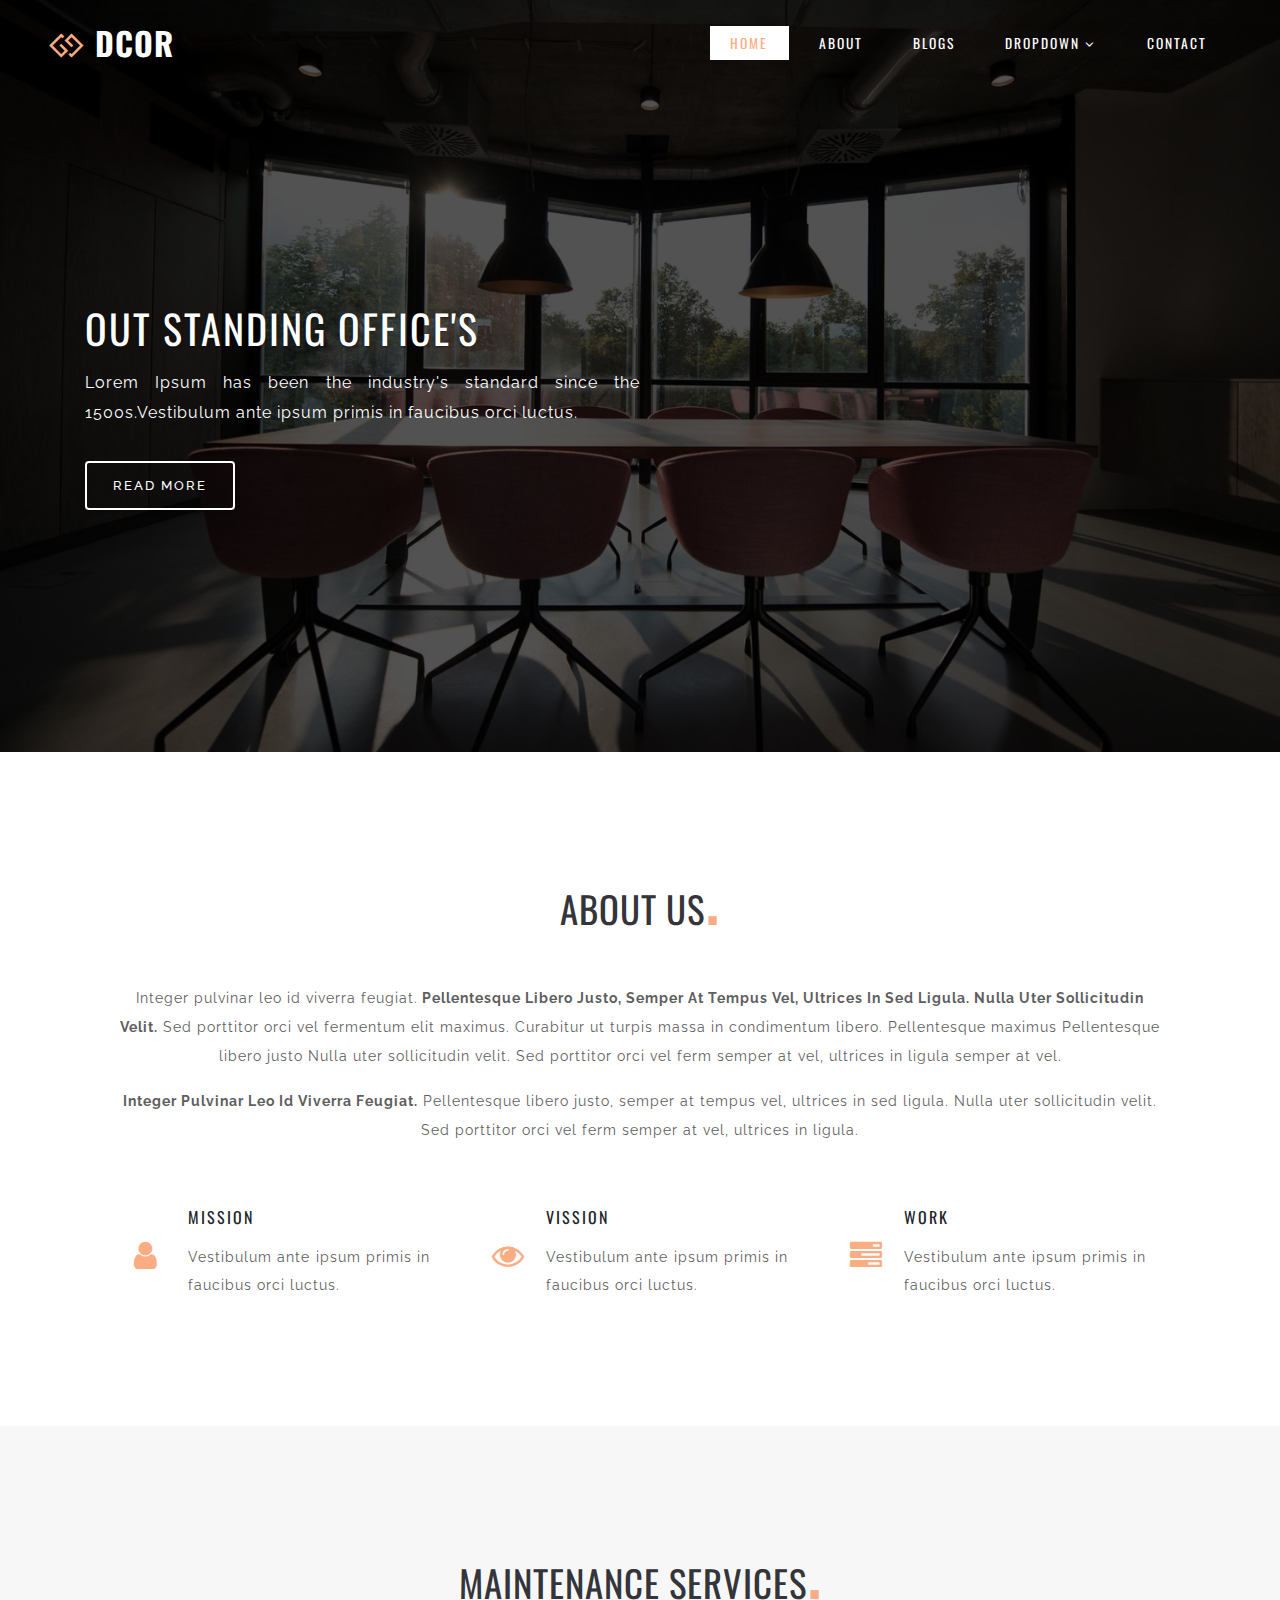
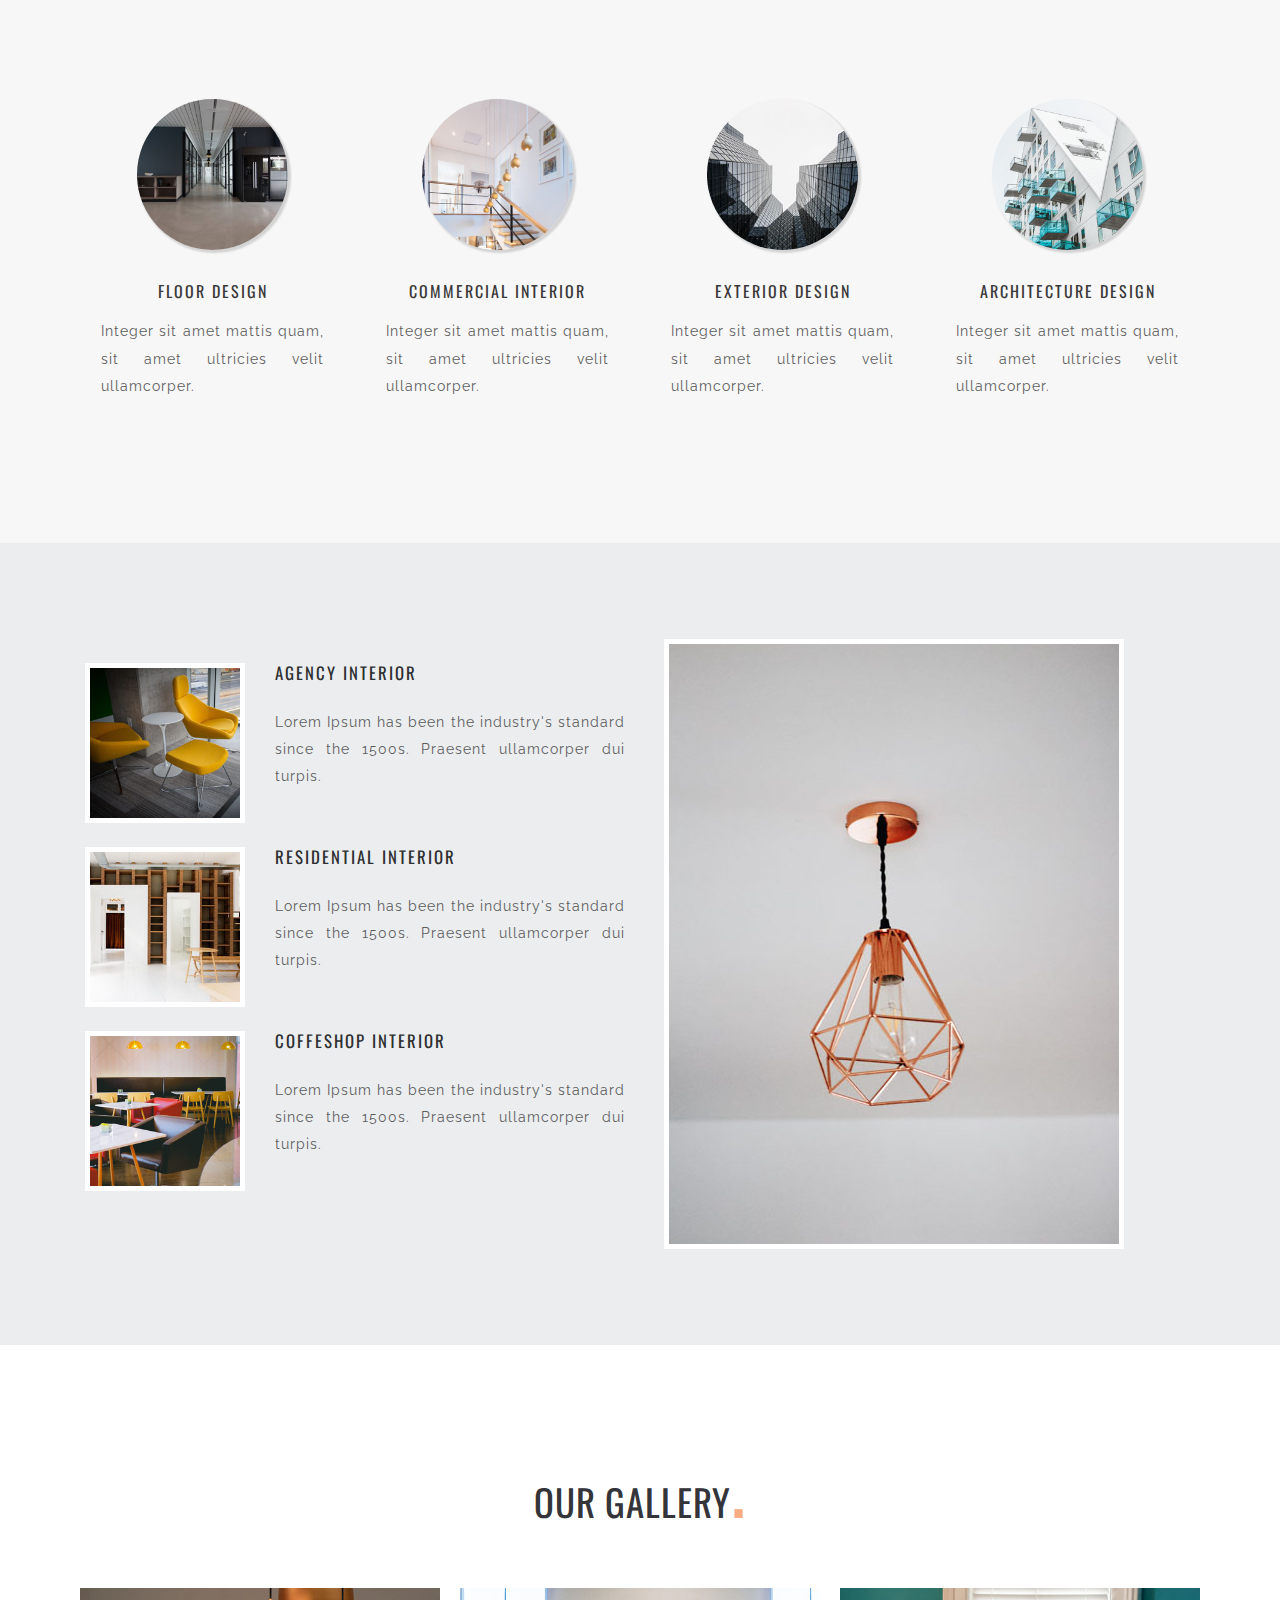
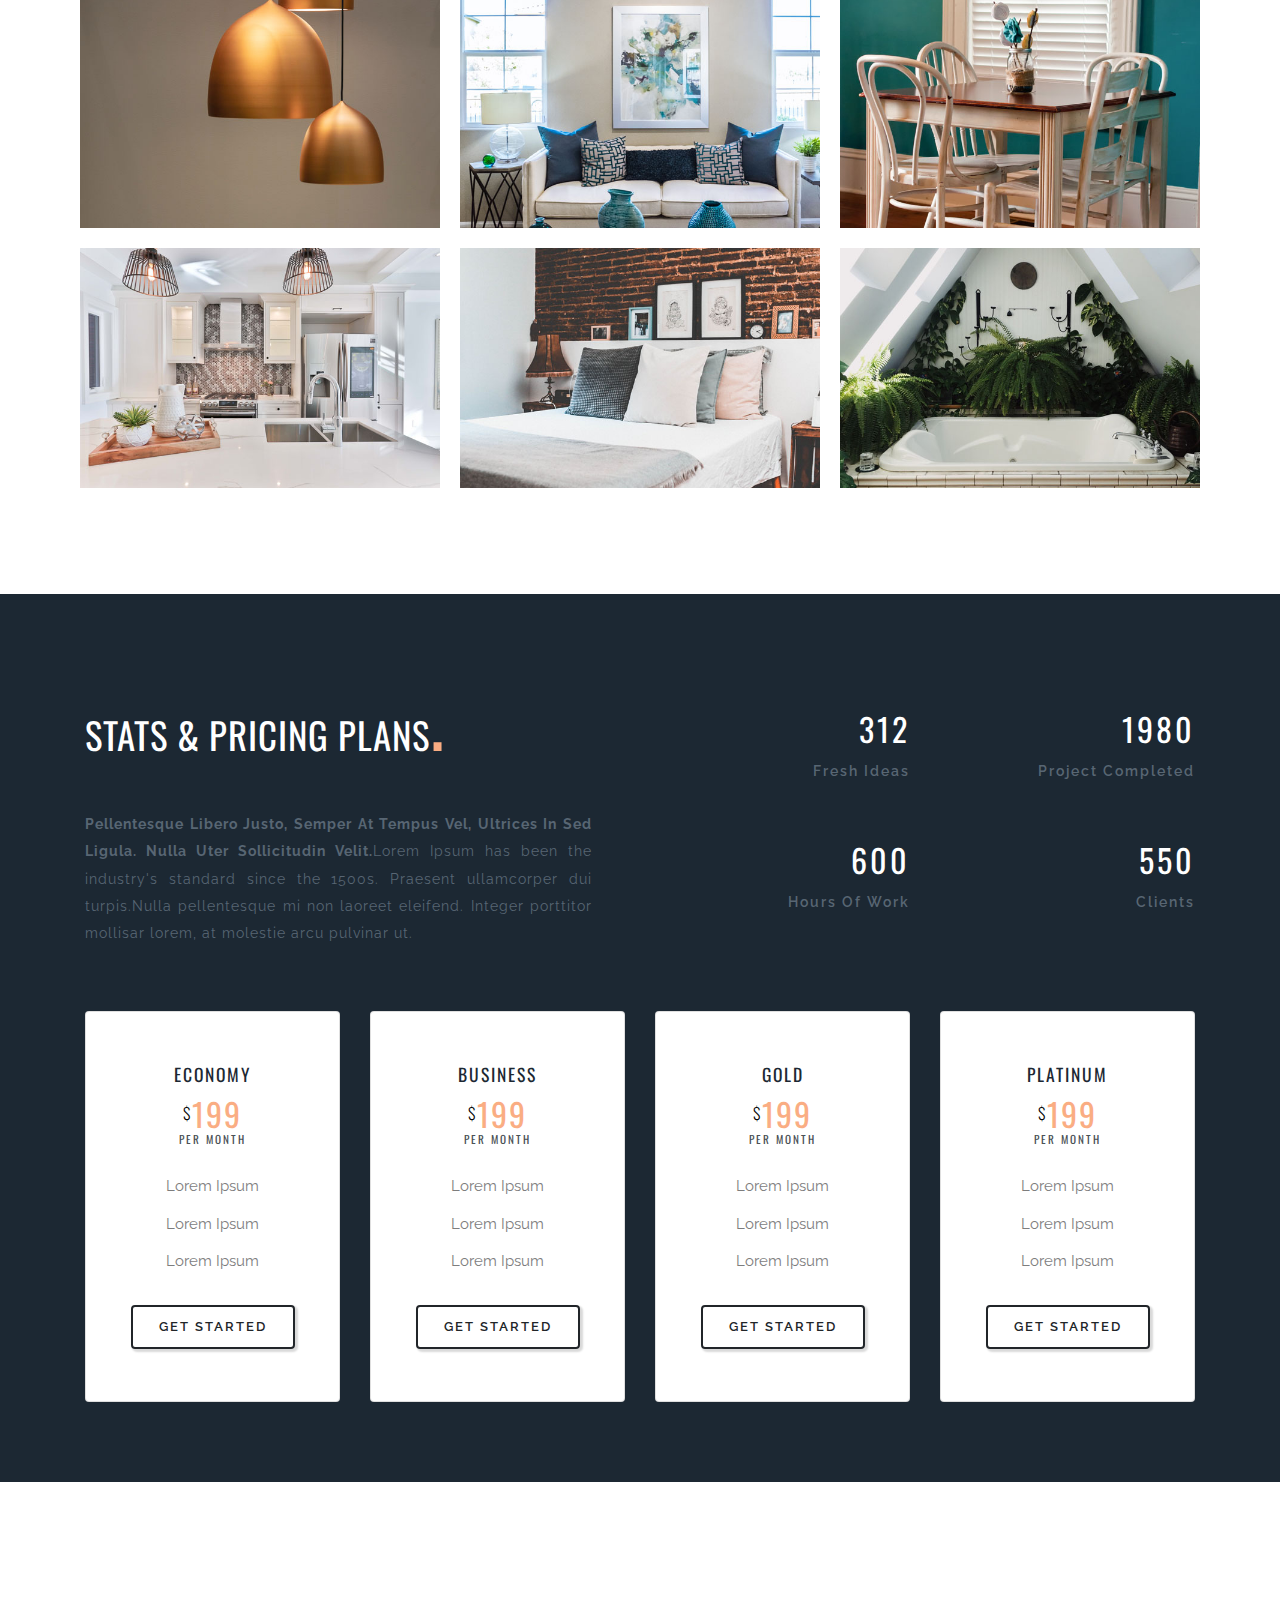
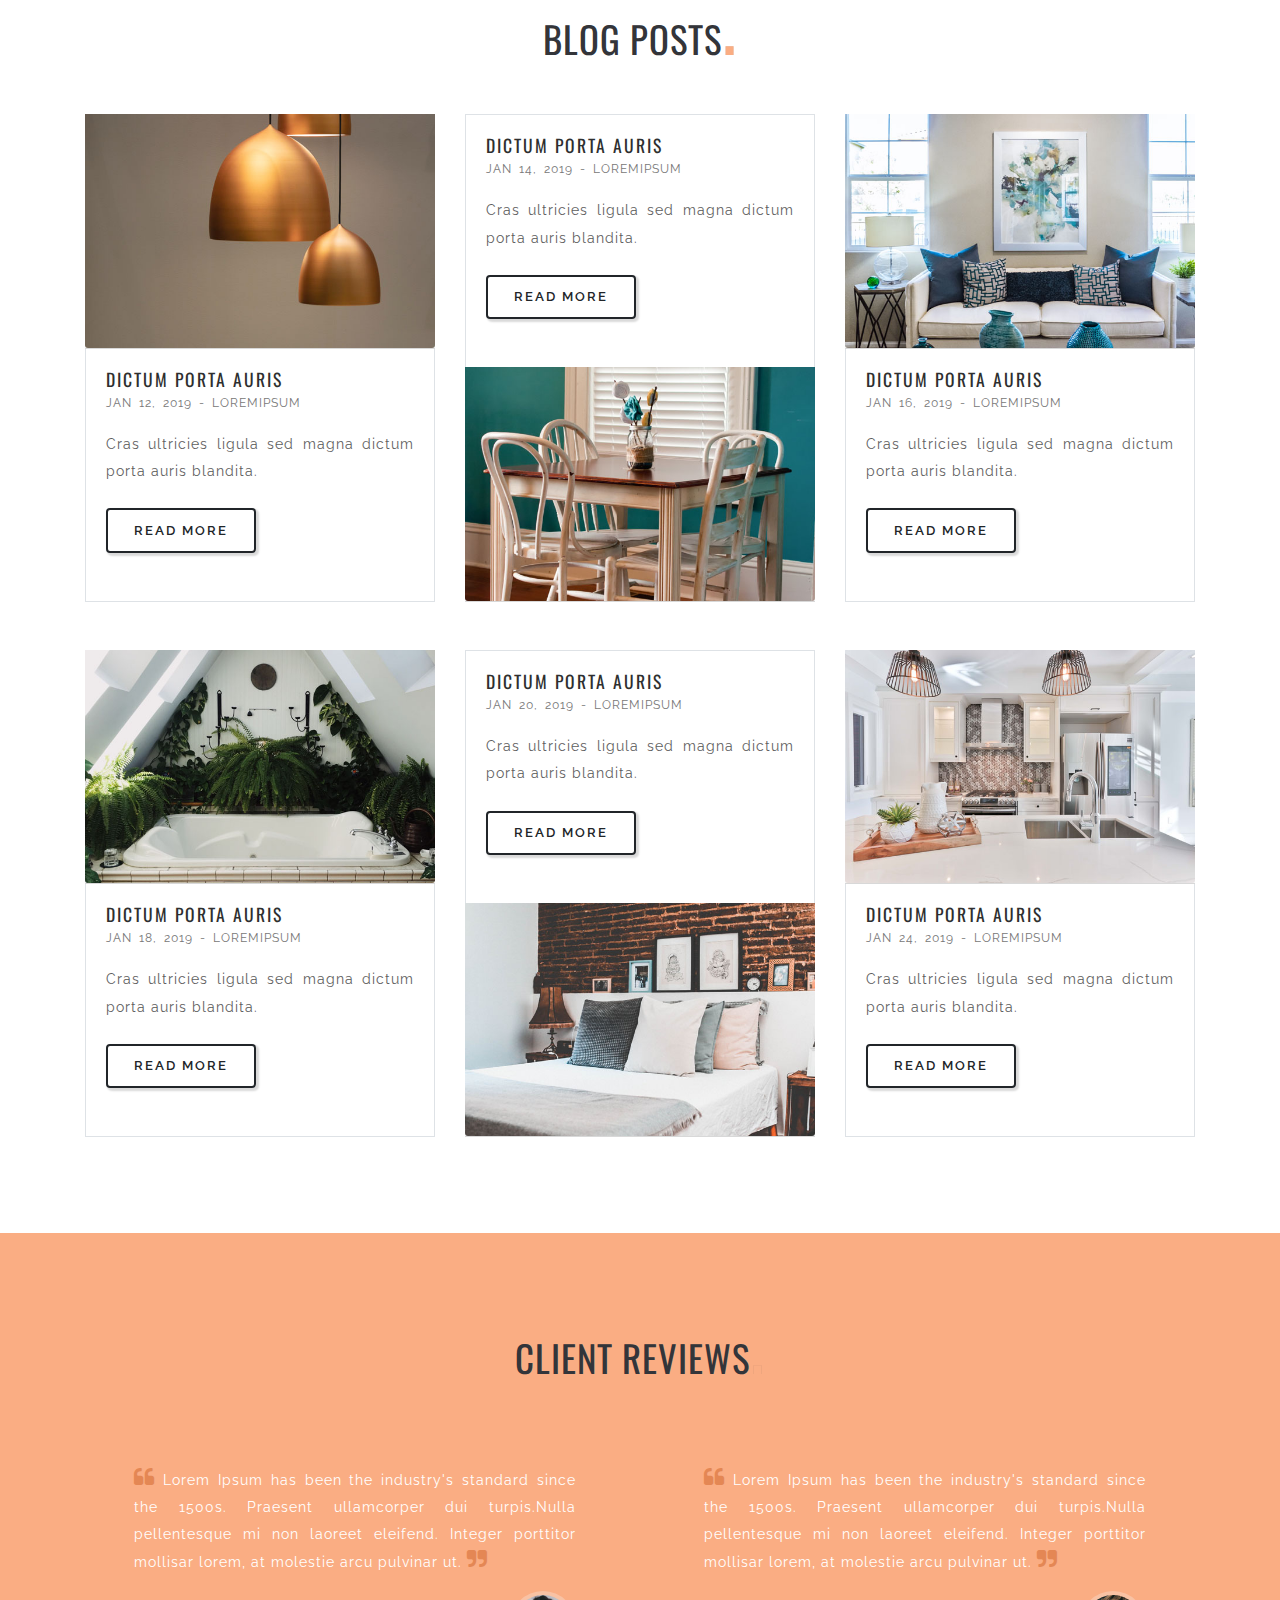
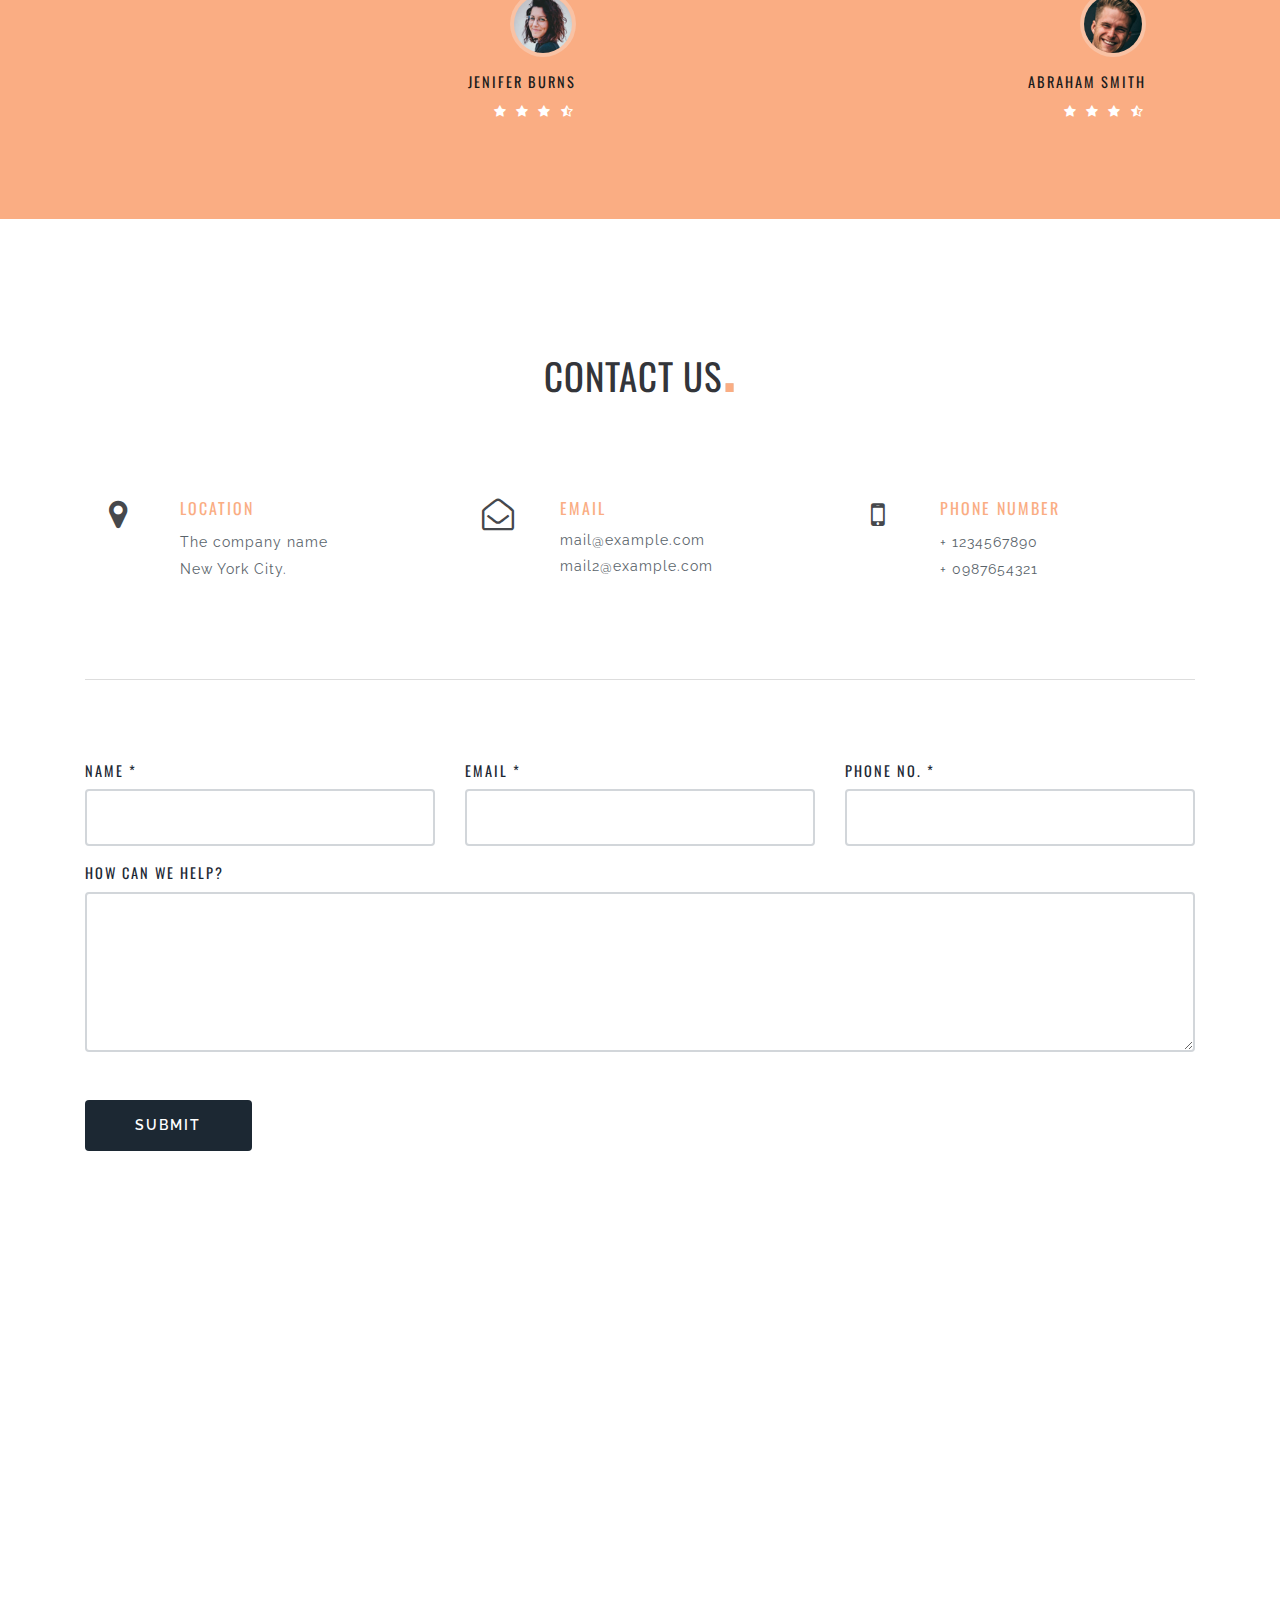
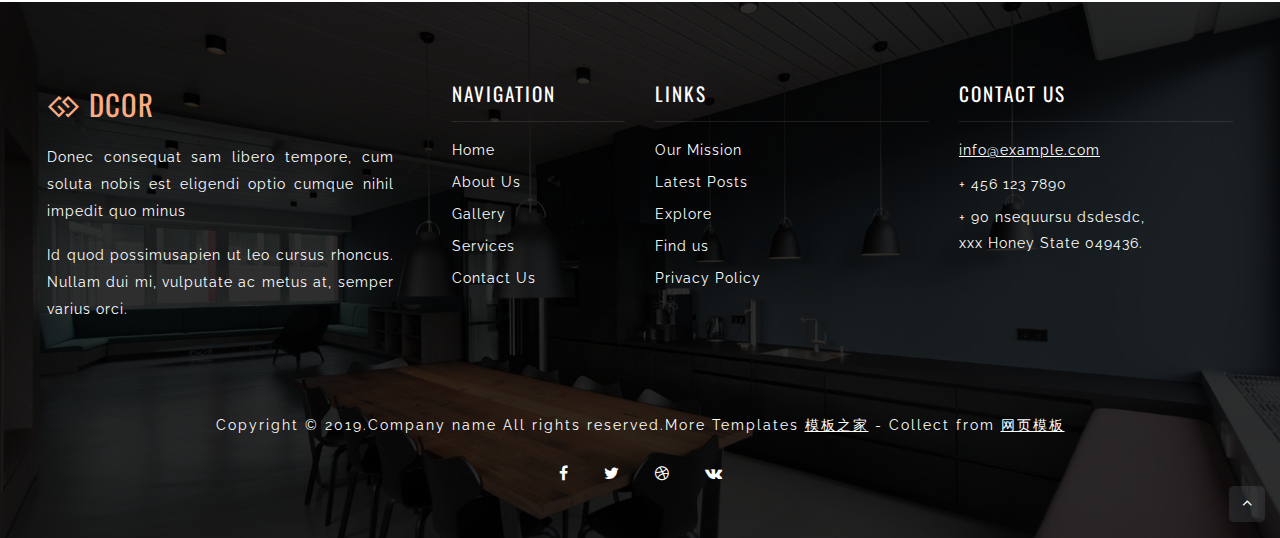
<file: index.html>
<!DOCTYPE html>
<html lang="zxx">

<head>
    <title>Home</title>
    <!-- Meta tag Keywords -->
    <meta name="viewport" content="width=device-width, initial-scale=1">
    <meta charset="UTF-8" />
    <meta name="keywords" content="" />
    <script>
        addEventListener("load", function() {
            setTimeout(hideURLbar, 0);
        }, false);

        function hideURLbar() {
            window.scrollTo(0, 1);
        }

    </script>
    <!-- //Meta tag Keywords -->
    <!-- Custom-Files -->
    <link rel="stylesheet" href="css/bootstrap.css">
    <!-- Bootstrap-Core-CSS -->
    <link rel="stylesheet" href="css/style.css" type="text/css" media="all" />
    <!-- Style-CSS -->
    <!-- font-awesome-icons -->
    <link href="css/font-awesome.css" rel="stylesheet">
    <!-- //font-awesome-icons -->
    <!-- /Fonts -->
    <link href="http://fonts.googleapis.com/css?family=Raleway:100,100i,200,200i,300,300i,400,400i,500,600,700" rel="stylesheet">
    <link href="http://fonts.googleapis.com/css?family=Oswald:200,300,400,500,600,700" rel="stylesheet">
    <!-- //Fonts -->
</head>

<body>
    <!-- mian-content -->
    <div class="main-content" id="home">
        <div class="layer">
            <!-- header -->
            <header>
                <div class="container-fluid px-lg-5">
                    <!-- nav -->
                    <nav class="py-4 d-lg-flex">
                        <div id="logo">
                            <h1> <a href="index.html"><span class="fa fa-gg" aria-hidden="true"></span> Dcor</a></h1>
                        </div>
                        <label for="drop" class="toggle">Menu</label>
                        <input type="checkbox" id="drop" />
                        <ul class="menu mt-2 ml-auto">
                            <li class="active"><a href="index.html">Home</a></li>
                            <li><a href="#about" class="scroll">About</a></li>
                            <li><a href="#blog" class="scroll">Blogs</a></li>
                            <li>
                                <!-- First Tier Drop Down -->
                                <label for="drop-2" class="toggle">Dropdown <span class="fa fa-angle-down" aria-hidden="true"></span> </label>
                                <a href="#">Dropdown <span class="fa fa-angle-down" aria-hidden="true"></span></a>
                                <input type="checkbox" id="drop-2" />
                                <ul class="inner-ul">
                                    <li><a class="scroll" href="#gallery">Gallery</a></li>
                                    <li><a href="#plans" class="scroll">Plans</a></li>
                                    <li><a href="#blog" class="scroll">Events</a></li>
                                </ul>
                            </li>
                            <li><a href="#contact" class="scroll">Contact</a></li>
                        </ul>
                    </nav>
                    <!-- //nav -->
                </div>
            </header>
            <!-- //header -->
            <div class="container">
                <!-- /banner -->
                <div class="banner-info-w3layouts">
                    <h3>Out Standing Office's</h3>
                    <p class="my-3">Lorem Ipsum has been the industry's standard since the 1500s.Vestibulum ante ipsum primis in faucibus orci luctus.</p> <a href="single.html" class="read-more mt-3 btn">Read More </a> </div>
            </div>
        </div>
        <!-- //banner -->
    </div>
    <!--// mian-content -->
    <!-- banner-bottom-wthree -->
    <section class="banner-bottom-wthree py-5" id="about">
        <div class="container py-md-5 px-lg-5">
            <div class="content-left-bottom text-center">
                <h3 class="tittle mb-lg-5 mb-4">About Us<span>.</span></h3>
            </div>
            <div class="content-right-bottom mt-md-0 mt-3 text-center">
                <p class="mt-2">Integer pulvinar leo id viverra feugiat.<strong class="text-capitalize"> Pellentesque libero justo, semper at tempus vel, ultrices in sed ligula. Nulla uter sollicitudin velit.</strong> Sed porttitor orci vel fermentum elit maximus. Curabitur ut turpis massa in condimentum libero. Pellentesque maximus Pellentesque libero justo Nulla uter sollicitudin velit. Sed porttitor orci vel ferm semper at vel, ultrices in ligula semper at vel.</p>
                <p class="mt-3"><strong class="text-capitalize">Integer pulvinar leo id viverra feugiat.</strong> Pellentesque libero justo, semper at tempus vel, ultrices in sed ligula. Nulla uter sollicitudin velit. Sed porttitor orci vel ferm semper at vel, ultrices in ligula.</p>
            </div>
            <div class="row banner-grids mt-lg-5">
                <div class="col-lg-4 banner-grid">
                    <div class="content-grid-info">
                        <div class="row">
                            <div class="col-lg-2">
                                <span class="fa fa-user" aria-hidden="true"></span>
                            </div>
                            <div class="col-lg-10">
                                <h4 class="mb-3">Mission</h4>
                                <p>Vestibulum ante ipsum primis in faucibus orci luctus.</p>
                            </div>
                        </div>
                    </div>
                </div>
                <div class="col-lg-4 banner-grid">
                    <div class="content-grid-info">
                        <div class="row">
                            <div class="col-lg-2">
                                <span class="fa fa-eye" aria-hidden="true"></span>
                            </div>
                            <div class="col-lg-10">
                                <h4 class="mb-3">Vission</h4>
                                <p>Vestibulum ante ipsum primis in faucibus orci luctus.</p>
                            </div>
                        </div>
                    </div>
                </div>
                <div class="col-lg-4 banner-grid">
                    <div class="content-grid-info">
                        <div class="row">
                            <div class="col-lg-2">
                                <span class="fa fa-tasks" aria-hidden="true"></span>
                            </div>
                            <div class="col-lg-10">
                                <h4 class="mb-3">Work</h4>
                                <p>Vestibulum ante ipsum primis in faucibus orci luctus.</p>
                            </div>
                        </div>

                    </div>
                </div>
            </div>
        </div>
    </section>
    <!-- //banner-bottom-wthree -->
    <!--/ about -->
    <section class="services py-5" id="services">
        <div class="container py-md-5">
            <div class="header pb-lg-3 pb-3 text-center">
                <h3 class="tittle mb-lg-3 mb-3">Maintenance Services<span>.</span></h3>
            </div>
            <div class="row ab-info second mt-lg-4">
                <div class="col-lg-3 ab-content">
                    <div class="ab-content-inner">
                        <img src="images/2.jpg" alt="news image" class="img-fluid">
                        <div class="ab-info-con">
                            <h4>Floor Design</h4>
                            <p>Integer sit amet mattis quam, sit amet ultricies velit ullamcorper.</p>
                        </div>
                    </div>
                </div>
                <div class="col-lg-3 ab-content">
                    <div class="ab-content-inner">
                        <img src="images/1.jpg" alt="news image" class="img-fluid">
                        <div class="ab-info-con">
                            <h4>Commercial Interior</h4>
                            <p>Integer sit amet mattis quam, sit amet ultricies velit ullamcorper.</p>
                        </div>
                    </div>
                </div>
                <div class="col-lg-3 ab-content">
                    <div class="ab-content-inner">
                        <img src="images/3.jpg" alt="news image" class="img-fluid">
                        <div class="ab-info-con">
                            <h4>Exterior Design</h4>
                            <p>Integer sit amet mattis quam, sit amet ultricies velit ullamcorper.</p>
                        </div>
                    </div>
                </div>
                <div class="col-lg-3 ab-content">
                    <div class="ab-content-inner">
                        <img src="images/4.jpg" alt="news image" class="img-fluid">
                        <div class="ab-info-con">
                            <h4>Architecture Design</h4>
                            <p>Integer sit amet mattis quam, sit amet ultricies velit ullamcorper.</p>
                        </div>
                    </div>
                </div>
            </div>
        </div>
    </section>
    <!--// about -->
    <!--/mid-sec-->
    <section class="mid-sec py-5" id="mid">
        <div class="container py-lg-5">
            <div class="row">
                <div class="col-md-6 mid-right-content text-left mt-4">
                    <div class="row">
                        <div class="col-md-4 mid-left-img">
                            <img src="images/5.jpg" alt="news image" class="img-fluid">
                        </div>
                        <div class="col-md-8 mid-right-info">
                            <h5 class="mb-4">AGENCY INTERIOR</h5>
                            <p>Lorem Ipsum has been the industry's standard since the 1500s. Praesent ullamcorper dui turpis.</p>
                        </div>
                    </div>
                    <div class="row my-4">
                        <div class="col-md-4 mid-left-img">
                            <img src="images/6.jpg" alt="news image" class="img-fluid">
                        </div>
                        <div class="col-md-8 mid-right-info">
                            <h5 class="mb-4">RESIDENTIAL INTERIOR</h5>
                            <p>Lorem Ipsum has been the industry's standard since the 1500s. Praesent ullamcorper dui turpis.</p>
                        </div>
                    </div>
                    <div class="row">
                        <div class="col-md-4 mid-left-img">
                            <img src="images/7.jpg" alt="news image" class="img-fluid">
                        </div>
                        <div class="col-md-8 mid-right-info">
                            <h5 class="mb-4">COFFESHOP INTERIOR</h5>
                            <p>Lorem Ipsum has been the industry's standard since the 1500s. Praesent ullamcorper dui turpis.</p>
                        </div>
                    </div>
                </div>
                <div class="col-md-6 mid-left-content text-left pl-lg-4">
                    <img src="images/mid.jpg" alt="news image" class="img-fluid">
                </div>
            </div>
        </div>
    </section>
    <!--//mid-sec-->
    <!-- Gallery -->
    <section class="gallery py-5" id="gallery">
        <div class="container py-md-5">
            <div class="header text-center">
                <h3 class="tittle mb-lg-5 mb-3">Our Gallery<span>.</span></h3>
            </div>
            <div class="row news-grids text-center">
                <div class="col-md-4 gal-img">
                    <a href="#gal1"><img src="images/g1.jpg" alt="news image" class="img-fluid"></a>
                </div>
                <div class="col-md-4 gal-img">
                    <a href="#gal2"><img src="images/g2.jpg" alt="news image" class="img-fluid"></a>
                </div>
                <div class="col-md-4 gal-img">
                    <a href="#gal3"><img src="images/g3.jpg" alt="news image" class="img-fluid"></a>
                </div>
                <div class="col-md-4 gal-img">
                    <a href="#gal4"><img src="images/g4.jpg" alt="news image" class="img-fluid"></a>
                </div>
                <div class="col-md-4 gal-img">
                    <a href="#gal5"><img src="images/g5.jpg" alt="news image" class="img-fluid"></a>
                </div>

                <div class="col-md-4 gal-img">
                    <a href="#gal6"><img src="images/g6.jpg" alt="news image" class="img-fluid"></a>
                </div>

            </div>

            <!-- popup-->
            <div id="gal1" class="pop-overlay animate">
                <div class="popup">
                    <img src="images/g1.jpg" alt="Popup Image" class="img-fluid" />
                    <p class="mt-4">Nulla viverra pharetra se, eget pulvinar neque pharetra ac int. placerat placerat dolor.</p>
                    <a class="close" href="#gallery">&times;</a>
                </div>
            </div>
            <!-- //popup -->

            <!-- popup-->
            <div id="gal2" class="pop-overlay animate">
                <div class="popup">
                    <img src="images/g2.jpg" alt="Popup Image" class="img-fluid" />
                    <p class="mt-4">Nulla viverra pharetra se, eget pulvinar neque pharetra ac int. placerat placerat dolor.</p>
                    <a class="close" href="#gallery">&times;</a>
                </div>
            </div>
            <!-- //popup -->
            <!-- popup-->
            <div id="gal3" class="pop-overlay animate">
                <div class="popup">
                    <img src="images/g3.jpg" alt="Popup Image" class="img-fluid" />
                    <p class="mt-4">Nulla viverra pharetra se, eget pulvinar neque pharetra ac int. placerat placerat dolor.</p>
                    <a class="close" href="#gallery">&times;</a>
                </div>
            </div>
            <!-- //popup3 -->
            <!-- popup-->
            <div id="gal4" class="pop-overlay animate">
                <div class="popup">
                    <img src="images/g4.jpg" alt="Popup Image" class="img-fluid" />
                    <p class="mt-4">Nulla viverra pharetra se, eget pulvinar neque pharetra ac int. placerat placerat dolor.</p>
                    <a class="close" href="#gallery">&times;</a>
                </div>
            </div>
            <!-- //popup -->
            <!-- popup-->
            <div id="gal5" class="pop-overlay animate">
                <div class="popup">
                    <img src="images/g5.jpg" alt="Popup Image" class="img-fluid" />
                    <p class="mt-4">Nulla viverra pharetra se, eget pulvinar neque pharetra ac int. placerat placerat dolor.</p>
                    <a class="close" href="#gallery">&times;</a>
                </div>
            </div>
            <!-- //popup -->
            <!-- popup-->
            <div id="gal6" class="pop-overlay animate">
                <div class="popup">
                    <img src="images/g6.jpg" alt="Popup Image" class="img-fluid" />
                    <p class="mt-4">Nulla viverra pharetra se, eget pulvinar neque pharetra ac int. placerat placerat dolor.</p>
                    <a class="close" href="#gallery">&times;</a>
                </div>
            </div>
            <!-- //popup -->

        </div>
    </section>
    <!--// gallery -->
    <!--/counter-->
    <section class="stats" id="plans">
        <div class="container">
            <div class="row text-center stats-content-w3pvt">
                <div class="col-lg-6 text-left pr-lg-5">
                    <h3 class="tittle two mb-lg-5 mb-4">Stats & Pricing Plans<span>.</span></h3>
                    <p><strong class="text-capitalize"> Pellentesque libero justo, semper at tempus vel, ultrices in sed ligula. Nulla uter sollicitudin velit.</strong>Lorem Ipsum has been the industry's standard since the 1500s. Praesent ullamcorper dui turpis.Nulla pellentesque mi non laoreet eleifend. Integer porttitor mollisar lorem, at molestie arcu pulvinar ut. </p>
                </div>
                <div class="col-md-6 stats-left">
                    <div class="row">
                        <div class="col-md-6 counter-gd">
                            <div class="counter">
                                <h3 class="timer count-title count-number">312</h3>
                                <p class="count-text">Fresh Ideas</p>
                            </div>
                        </div>
                        <div class="col-md-6 counter-gd">
                            <div class="counter">
                                <h3 class="timer count-title count-number">1980</h3>
                                <p class="count-text">Project Completed</p>
                            </div>
                        </div>
                        <div class="col-md-6 counter-gd">
                            <div class="counter">
                                <h3 class="timer count-title count-number">600</h3>
                                <p class="count-text">Hours Of Work</p>
                            </div>
                        </div>
                        <div class="col-md-6 counter-gd">
                            <div class="counter">
                                <h3 class="timer count-title count-number">550</h3>
                                <p class="count-text">Clients</p>
                            </div>
                        </div>
                    </div>
                </div>
            </div>
            <div class="row ab-info mt-lg-5">
                <div class="col-lg-3 price-main text-center">
                    <div class="pricing-grid card">
                        <div class="card-body">
                            <h4 class="text-uppercase mb-3">ECONOMY</h4>
                            <h5 class="card-title pricing-card-title">
                                <span class="align-top">$</span>199
                                <label>Per Month</label>
                            </h5>
                            <ul class="price-in list-unstyled mt-3 mb-4">
                                <li>Lorem Ipsum</li>
                                <li>Lorem Ipsum</li>
                                <li>Lorem Ipsum</li>

                            </ul>
                            <div class="price-button mt-md-3 mt-2">
                                <a class="btn text-uppercase scroll" href="#contact">
                                            Get Started</a>
                            </div>
                        </div>
                    </div>
                </div>
                <div class="col-lg-3 price-main text-center">
                    <div class="pricing-grid card">
                        <div class="card-body">
                            <h4 class="text-uppercase mb-3">BUSINESS</h4>
                            <h5 class="card-title pricing-card-title">
                                <span class="align-top">$</span>199
                                <label>Per Month</label>
                            </h5>
                            <ul class="price-in list-unstyled mt-3 mb-4">
                                <li>Lorem Ipsum</li>
                                <li>Lorem Ipsum</li>
                                <li>Lorem Ipsum</li>

                            </ul>
                            <div class="price-button mt-md-3 mt-2">
                                <a class="btn text-uppercase scroll" href="#contact">
                                            Get Started</a>
                            </div>
                        </div>
                    </div>
                </div>
                <div class="col-lg-3 price-main text-center">
                    <div class="pricing-grid card">
                        <div class="card-body">
                            <h4 class="text-uppercase mb-3">GOLD</h4>
                            <h5 class="card-title pricing-card-title">
                                <span class="align-top">$</span>199
                                <label>Per Month</label>

                            </h5>
                            <ul class="price-in list-unstyled mt-3 mb-4">
                                <li>Lorem Ipsum</li>
                                <li>Lorem Ipsum</li>
                                <li>Lorem Ipsum</li>

                            </ul>
                            <div class="price-button mt-md-3 mt-2">
                                <a class="btn text-uppercase scroll" href="#contact">
                                            Get Started</a>
                            </div>
                        </div>
                    </div>
                </div>
                <div class="col-lg-3 price-main text-center">
                    <div class="pricing-grid card">
                        <div class="card-body">
                            <h4 class="text-uppercase mb-3">PLATINUM</h4>
                            <h5 class="card-title pricing-card-title">
                                <span class="align-top">$</span>199
                                <label>Per Month</label>
                            </h5>
                            <ul class="price-in list-unstyled mt-3 mb-4">
                                <li>Lorem Ipsum</li>
                                <li>Lorem Ipsum</li>
                                <li>Lorem Ipsum</li>
                            </ul>
                            <div class="price-button mt-md-3 mt-2">
                                <a class="btn text-uppercase scroll" href="#contact">
                                            Get Started</a>
                            </div>
                        </div>
                    </div>
                </div>
            </div>

        </div>
    </section>
    <!--//counter-->
    <div class="tlinks">Collect from <a href="http://www.cssmoban.com/"  title="网站模板">网站模板</a></div>
    <!-- blog -->
    <section class="blog_w3ls py-5" id="blog">
        <div class="container py-xl-5 py-lg-3">
            <div class="header text-center">
                <h3 class="tittle mb-lg-5 mb-4">Blog Posts<span>.</span></h3>
            </div>
            <div class="row">
                <!-- blog grid -->
                <div class="col-lg-4 col-md-6">
                    <div class="card border-0 med-blog">
                        <div class="card-header p-0">
                            <a href="single.html">
								<img class="card-img-bottom" src="images/g1.jpg" alt="image">
							</a>
                        </div>
                        <div class="card-body border border-top-0 pb-5">
                            <div class="mb-3">
                                <h5 class="blog-title card-title font-weight-bold m-0">
                                    <a href="single.html">Dictum porta auris</a>
                                </h5>
                                <div class="blog_w3icon">
                                    <span>
										Jan 12, 2019 - loremipsum</span>
                                </div>
                            </div>
                            <p class="mb-4">Cras ultricies ligula sed magna dictum porta auris blandita.</p>
                            <div class="price-button mt-md-3 mt-2">
                                <a class="btn text-uppercase" href="single.html">
                                          Read More</a>
                            </div>
                        </div>
                    </div>
                </div>
                <!-- //blog grid -->
                <!-- blog grid -->
                <div class="col-lg-4 col-md-6 mt-md-0 mt-5">
                    <div class="card border-0 med-blog">
                        <div class="card-body border border-bottom-0 pb-5">
                            <div class="mb-3">
                                <h5 class="blog-title card-title font-weight-bold m-0">
                                    <a href="single.html">Dictum porta auris</a>
                                </h5>
                                <div class="blog_w3icon">
                                    <span>
										Jan 14, 2019 - loremipsum</span>
                                </div>
                            </div>
                            <p class="mb-4">Cras ultricies ligula sed magna dictum porta auris blandita.</p>
                            <div class="price-button mt-md-3 mt-2">
                                <a class="btn text-uppercase" href="single.html">
                                          Read More</a>
                            </div>
                        </div>
                        <div class="card-header p-0">
                            <a href="single.html">
								<img class="card-img-bottom" src="images/g3.jpg" alt="image">
							</a>
                        </div>
                    </div>
                </div>
                <!-- //blog grid -->
                <!-- blog grid -->
                <div class="col-lg-4 col-md-6 mt-lg-0 mt-5">
                    <div class="card border-0 med-blog">
                        <div class="card-header p-0">
                            <a href="single.html">
								<img class="card-img-bottom" src="images/g2.jpg" alt="image">
							</a>
                        </div>
                        <div class="card-body border border-top-0 pb-5">
                            <div class="mb-3">
                                <h5 class="blog-title card-title font-weight-bold m-0">
                                    <a href="single.html">Dictum porta auris</a>
                                </h5>
                                <div class="blog_w3icon">
                                    <span>
										Jan 16, 2019 - loremipsum</span>
                                </div>
                            </div>
                            <p class="mb-4">Cras ultricies ligula sed magna dictum porta auris blandita.</p>
                            <div class="price-button mt-md-3 mt-2">
                                <a class="btn text-uppercase" href="single.html">
                                          Read More</a>
                            </div>
                        </div>
                    </div>
                </div>
                <!-- //blog grid -->
            </div>
            <div class="row mt-5">
                <!-- blog grid -->
                <div class="col-lg-4 col-md-6">
                    <div class="card border-0 med-blog">
                        <div class="card-header p-0">
                            <a href="single.html">
								<img class="card-img-bottom" src="images/g6.jpg" alt="image">
							</a>
                        </div>
                        <div class="card-body border border-top-0 pb-5">
                            <div class="mb-3">
                                <h5 class="blog-title card-title font-weight-bold m-0">
                                    <a href="single.html">Dictum porta auris</a>
                                </h5>
                                <div class="blog_w3icon">
                                    <span>
										Jan 18, 2019 - loremipsum</span>
                                </div>
                            </div>
                            <p class="mb-4">Cras ultricies ligula sed magna dictum porta auris blandita.</p>
                            <div class="price-button mt-md-3 mt-2">
                                <a class="btn text-uppercase" href="single.html">
                                          Read More</a>
                            </div>
                        </div>
                    </div>
                </div>
                <!-- //blog grid -->
                <!-- blog grid -->
                <div class="col-lg-4 col-md-6 mt-md-0 mt-5">
                    <div class="card border-0 med-blog">
                        <div class="card-body border border-bottom-0 pb-5">
                            <div class="mb-3">
                                <h5 class="blog-title card-title font-weight-bold m-0">
                                    <a href="single.html">Dictum porta auris</a>
                                </h5>
                                <div class="blog_w3icon">
                                    <span>
										Jan 20, 2019 - loremipsum</span>
                                </div>
                            </div>
                            <p class="mb-4">Cras ultricies ligula sed magna dictum porta auris blandita.</p>
                            <div class="price-button mt-md-3 mt-2">
                                <div class="price-button mt-md-3 mt-2">
                                    <a class="btn text-uppercase" href="single.html">
                                          Read More</a>
                                </div>
                            </div>
                        </div>
                        <div class="card-header p-0">
                            <a href="single.html">
								<img class="card-img-bottom" src="images/g5.jpg" alt="image">
							</a>
                        </div>
                    </div>
                </div>
                <!-- //blog grid -->
                <!-- blog grid -->
                <div class="col-lg-4 col-md-6 mt-lg-0 mt-5">
                    <div class="card border-0 med-blog">
                        <div class="card-header p-0">
                            <a href="single.html">
								<img class="card-img-bottom" src="images/g4.jpg" alt="image">
							</a>
                        </div>
                        <div class="card-body border border-top-0 pb-5">
                            <div class="mb-3">
                                <h5 class="blog-title card-title font-weight-bold m-0">
                                    <a href="single.html">Dictum porta auris</a>
                                </h5>
                                <div class="blog_w3icon">
                                    <span>
										Jan 24, 2019 - loremipsum</span>
                                </div>
                            </div>
                            <p class="mb-4">Cras ultricies ligula sed magna dictum porta auris blandita.</p>
                            <div class="price-button mt-md-3 mt-2">
                                <a class="btn text-uppercase" href="single.html">
                                          Read More</a>
                            </div>
                        </div>
                    </div>
                </div>
                <!-- //blog grid -->
            </div>
        </div>
    </section>
    <!-- //blog -->

    <!--/testimonials-->
    <section class="testimonials py-5" id="testimonials">
        <div class="container py-md-3">
            <div class="header-wthree text-center">
                <h3 class="tittle mb-lg-5 mb-3"> Client Reviews<span>.</span></h3>
            </div>
            <div class="row">
                <div class="col-md-6 test-info-w3ls text-left">
                    <p><span class="fa fa-quote-left"></span> Lorem Ipsum has been the industry's standard since the 1500s. Praesent ullamcorper dui turpis.Nulla pellentesque mi non laoreet eleifend. Integer porttitor mollisar lorem, at molestie arcu pulvinar ut. <span class="fa fa-quote-right"></span></p>

                    <div class="test-img text-right mb-3">
                        <img src="images/te2.jpg" class="img-fluid" alt="user-image">
                    </div>
                    <h3 class="my-md-2 my-3 text-right">Jenifer Burns</h3>

                    <ul class="list-unstyled w3ls-icons clients text-right">
                        <li>
                            <a href="#">
							<span class="fa fa-star"></span>
						</a>
                        </li>
                        <li>
                            <a href="#">
							<span class="fa fa-star"></span>
						</a>
                        </li>
                        <li>
                            <a href="#">
							<span class="fa fa-star"></span>
						</a>
                        </li>
                        <li>
                            <a href="#">
							<span class="fa fa-star-half-o"></span>
						</a>
                        </li>
                    </ul>
                </div>
                <div class="col-md-6 test-info-w3ls text-left">
                    <p><span class="fa fa-quote-left"></span> Lorem Ipsum has been the industry's standard since the 1500s. Praesent ullamcorper dui turpis.Nulla pellentesque mi non laoreet eleifend. Integer porttitor mollisar lorem, at molestie arcu pulvinar ut. <span class="fa fa-quote-right"></span></p>

                    <div class="test-img text-right mb-3">
                        <img src="images/te3.jpg" class="img-fluid" alt="user-image">
                    </div>
                    <h3 class="my-md-2 my-3 text-right"> Abraham Smith</h3>

                    <ul class="list-unstyled w3ls-icons clients text-right">
                        <li>
                            <a href="#">
							<span class="fa fa-star"></span>
						</a>
                        </li>
                        <li>
                            <a href="#">
							<span class="fa fa-star"></span>
						</a>
                        </li>
                        <li>
                            <a href="#">
							<span class="fa fa-star"></span>
						</a>
                        </li>
                        <li>
                            <a href="#">
							<span class="fa fa-star-half-o"></span>
						</a>
                        </li>
                    </ul>
                </div>
            </div>
        </div>
    </section>
    <!--//testimonials-->
    <!-- contact -->
    <section class="contact py-5" id="contact">
        <div class="container pb-5">
            <div class="header py-lg-5 pb-3 text-center">
                <h3 class="tittle mb-lg-5 mb-3"> Contact Us<span>.</span></h3>
            </div>
            <ul class="list-unstyled row text-left mb-lg-5 mb-3">
                <li class="col-lg-4 adress-info">
                    <div class="row">
                        <div class="col-md-3 text-lg-center adress-icon">
                            <span class="fa fa-map-marker"></span>
                        </div>
                        <div class="col-md-9 text-left">
                            <h6>Location</h6>
                            <p>The company name
                                <br>New York City. </p>
                        </div>
                    </div>
                </li>

                <li class="col-lg-4 adress-info">
                    <div class="row">
                        <div class="col-md-3 text-lg-center adress-icon">
                            <span class="fa fa-envelope-open-o"></span>
                        </div>
                        <div class="col-md-9 text-left">
                            <h6>Email</h6>
                            <a href="mailto:info@example.com">mail@example.com</a>
                            <br>
                            <a href="mailto:info@example.com">mail2@example.com</a>
                        </div>
                    </div>
                </li>
                <li class="col-lg-4 adress-info">
                    <div class="row">
                        <div class="col-md-3 text-lg-center adress-icon">
                            <span class="fa fa-mobile"></span>
                        </div>
                        <div class="col-md-9 text-left">
                            <h6>Phone Number</h6>
                            <p>+ 1234567890</p>
                            <p>+ 0987654321</p>
                        </div>
                    </div>
                </li>
            </ul>
            <div class="contact-form mx-auto text-left mt-lg-5 mt-4">
                <form name="contactform" id="contactform1" method="post" action="#">
                    <div class="row">
                        <div class="col-lg-4 con-gd">
                            <div class="form-group" data-aos="fade-up">
                                <label>Name *</label>
                                <input type="text" class="form-control" id="name" placeholder="" name="name" required="">
                            </div>
                        </div>
                        <div class="col-lg-4 con-gd">
                            <div class="form-group" data-aos="fade-up">
                                <label>Email *</label>
                                <input type="email" class="form-control" id="email" placeholder="" name="email" required="">
                            </div>
                        </div>
                        <div class="col-lg-4 con-gd">
                            <div class="form-group" data-aos="fade-up">
                                <label>Phone No. *</label>
                                <input type="text" class="form-control" id="phone" placeholder="" name="phone" required="">
                            </div>
                        </div>

                    </div>

                    <div class="form-group mb-5">
                        <label>How can we help?</label>
                        <textarea name="issues" class="form-control" id="iq" placeholder="" required></textarea>
                    </div>
                    <div class="contact-page">
                        <button type="submit" class="btn btn-default">Submit</button>
                    </div>
                </form>
            </div>
            <div class="map mt-md-5 mt-4">

                <iframe src="" class="map" style="border:0" allowfullscreen=""></iframe> </div>
        </div>

    </section>
    <!-- //contact -->

    <!-- footer -->
    <footer class="footer-content">
        <div class="layer footer">
            <div class="container-fluid">
                <div class="row footer-top-inner-w3ls">
                    <div class="col-lg-4 col-md-6 footer-top mt-md-0 mt-sm-5">
                        <h2>
                            <a class="navbar-brand" href="index.html"><span class="fa fa-gg" aria-hidden="true"></span>
                          Dcor
                        </a>
                        </h2>
                        <p class="my-3">Donec consequat sam libero tempore, cum soluta nobis est eligendi optio cumque nihil impedit quo minus</p>
                        <p>
                            Id quod possimusapien ut leo cursus rhoncus. Nullam dui mi, vulputate ac metus at, semper varius orci.
                        </p>
                    </div>
                    <div class="col-lg-2 col-md-6 mt-md-0 mt-5">
                        <div class="footer-w3pvt">
                            <h3 class="mb-3 w3pvt_title">Navigation</h3>
                            <hr>
                            <ul class="list-info-w3pvt">
                                <li>
                                    <a href="#home" class="scroll">
                                    Home
                                </a>
                                </li>
                                <li class="my-2">
                                    <a href="#about" class="scroll">
                                    About Us
                                </a>
                                </li>
                                <li class="my-2">
                                    <a href="#gallery" class="scroll">
                                    Gallery
                                </a>
                                </li>
                                <li class="mb-2">
                                    <a href="#services" class="scroll">
                                    Services
                                </a>
                                </li>
                                <li>
                                    <a href="#contact" class="scroll">
                                    Contact Us
                                </a>
                                </li>
                            </ul>
                        </div>
                    </div>
                    <div class="col-lg-3 col-md-6 mt-lg-0 mt-5">
                        <div class="footer-w3pvt">
                            <h3 class="mb-3 w3pvt_title">Links</h3>
                            <hr>
                            <ul class="list-info-w3pvt">
                                <li>
                                    <a href="#about" class="scroll">
                                    Our Mission
                                </a>
                                </li>
                                <li class="my-2">
                                    <a href="#blog" class="scroll">
                                    Latest Posts
                                </a>
                                </li>
                                <li class="my-2">
                                    <a href="#">
                                    Explore
                                </a>
                                </li>
                                <li class="mb-2">
                                    <a href="#contact" class="scroll">
                                    Find us
                                </a>
                                </li>
                                <li>
                                    <a href="index.html">
                                    Privacy Policy
                                </a>
                                </li>
                            </ul>
                        </div>
                    </div>
                    <div class="col-lg-3 col-md-6 mt-lg-0 mt-5">
                        <div class="footer-w3pvt">
                            <h3 class="mb-3 w3pvt_title">Contact Us</h3>
                            <hr>
                            <div class="last-w3ls-contact">
                                <p>
                                    <a href="mailto:example@email.com">info@example.com</a>
                                </p>
                            </div>
                            <div class="last-w3ls-contact my-2">
                                <p>+ 456 123 7890</p>
                            </div>
                            <div class="last-w3ls-contact">
                                <p>+ 90 nsequursu dsdesdc,
                                    <br>xxx Honey State 049436.</p>
                            </div>
                        </div>
                    </div>

                </div>

                <p class="copy-right-grids text-li text-center my-sm-4 my-4">Copyright &copy; 2019.Company name All rights reserved.More Templates <a href="http://www.cssmoban.com/" target="_blank" title="模板之家">模板之家</a> - Collect from <a href="http://www.cssmoban.com/" title="网页模板" target="_blank">网页模板</a></p>
                <div class="w3ls-footer text-center mt-4">
                    <ul class="list-unstyled w3ls-icons">
                        <li>
                            <a href="#">
							<span class="fa fa-facebook-f"></span>
						</a>
                        </li>
                        <li>
                            <a href="#">
							<span class="fa fa-twitter"></span>
						</a>
                        </li>
                        <li>
                            <a href="#">
							<span class="fa fa-dribbble"></span>
						</a>
                        </li>
                        <li>
                            <a href="#">
							<span class="fa fa-vk"></span>
						</a>
                        </li>
                    </ul>
                </div>
                <div class="move-top text-right"><a href="#home" class="move-top"> <span class="fa fa-angle-up  mb-3" aria-hidden="true"></span></a></div>
            </div>
            <!-- //footer bottom -->
        </div>
    </footer>
    <!-- //footer -->


</body>

</html>
</file>
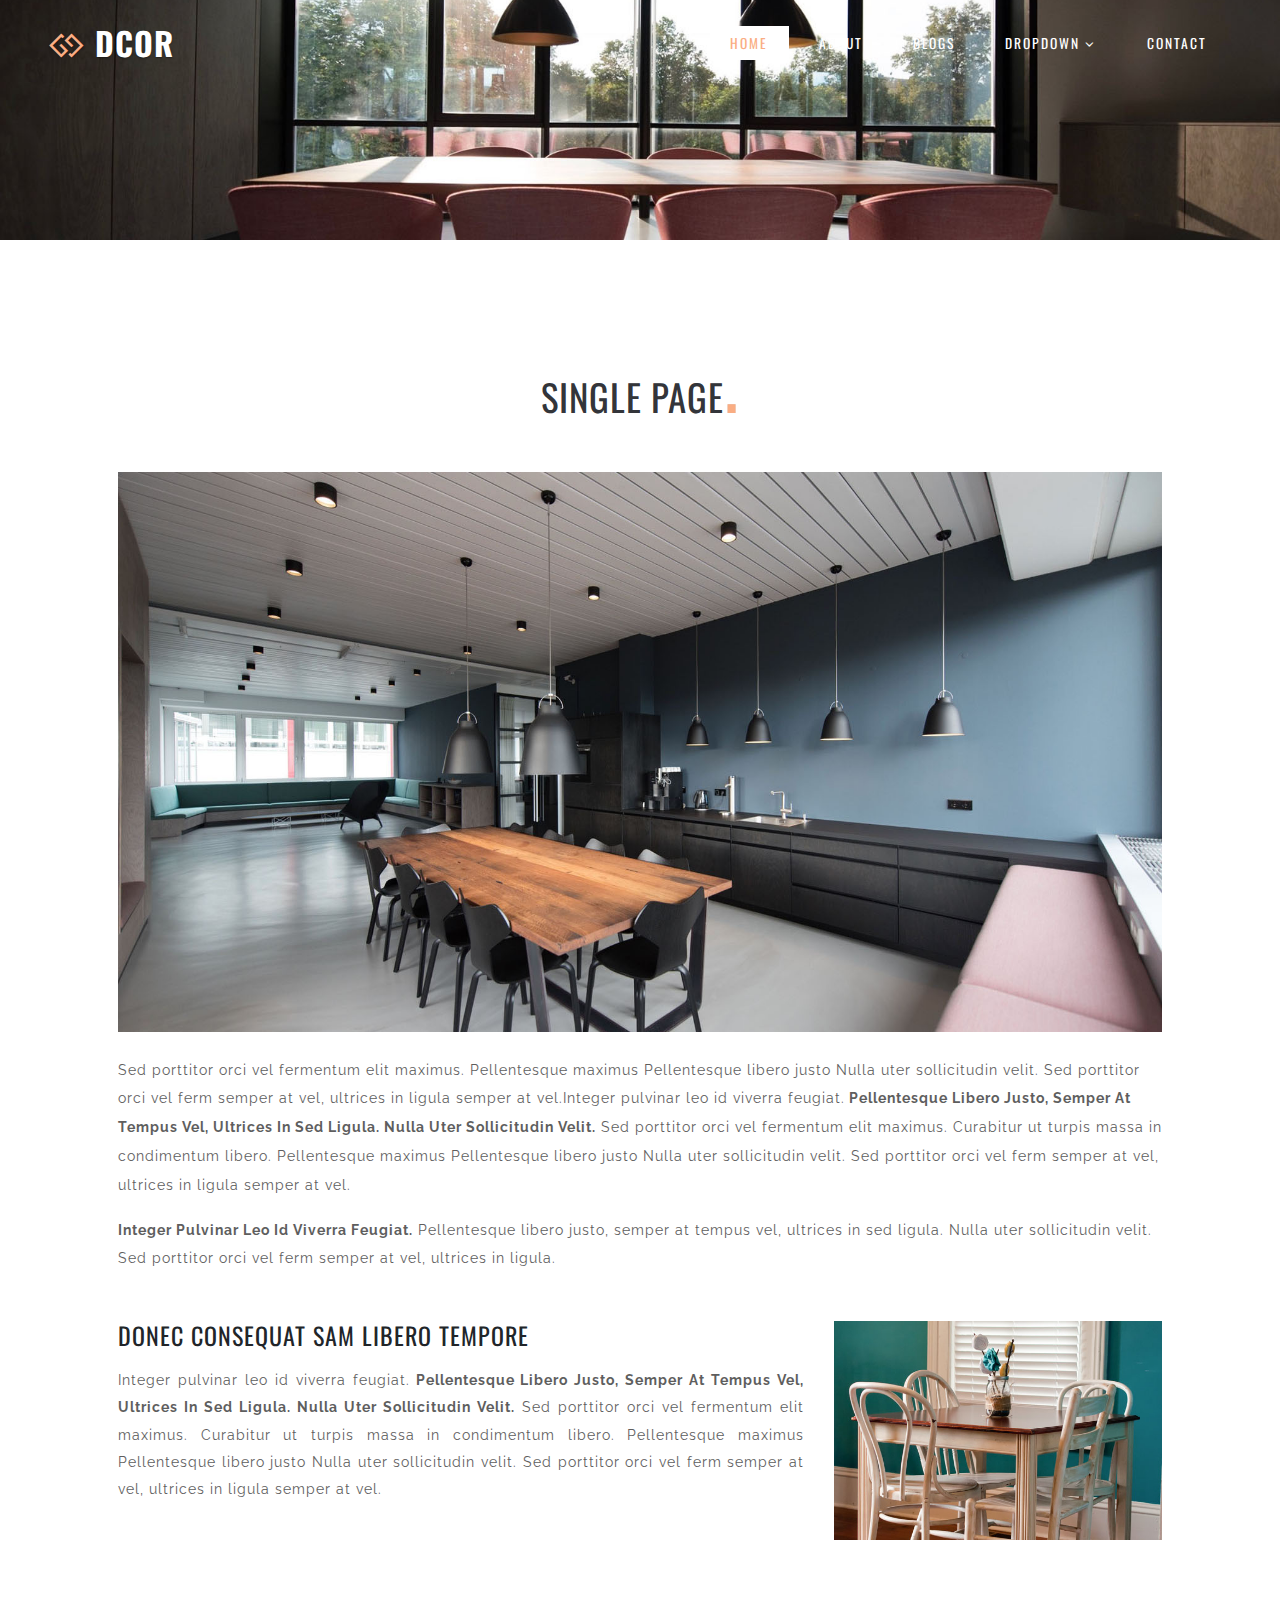
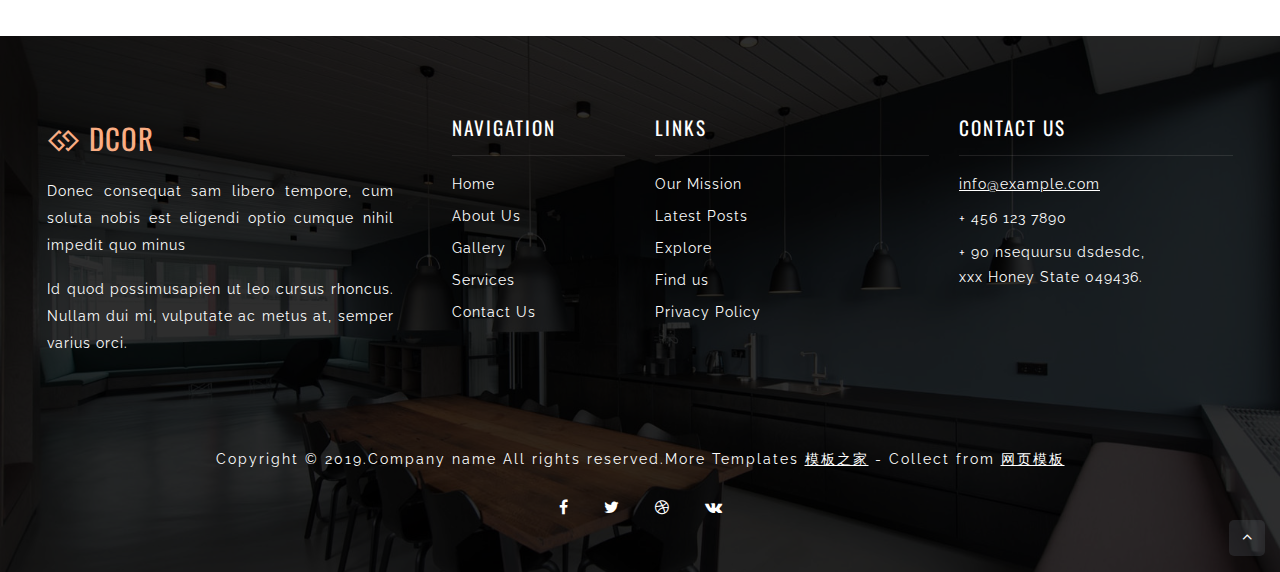
<file: single.html>
<!DOCTYPE html>
<html lang="zxx">

<head>
    <title>Single</title>
    <!-- Meta tag Keywords -->
    <meta name="viewport" content="width=device-width, initial-scale=1">
    <meta charset="UTF-8" />
    <meta name="keywords" content="" />
    <script>
        addEventListener("load", function() {
            setTimeout(hideURLbar, 0);
        }, false);

        function hideURLbar() {
            window.scrollTo(0, 1);
        }

    </script>
    <!-- //Meta tag Keywords -->
    <!-- Custom-Files -->
    <link rel="stylesheet" href="css/bootstrap.css">
    <!-- Bootstrap-Core-CSS -->
    <link rel="stylesheet" href="css/style.css" type="text/css" media="all" />
    <!-- Style-CSS -->
    <!-- font-awesome-icons -->
    <link href="css/font-awesome.css" rel="stylesheet">
    <!-- //font-awesome-icons -->
    <!-- /Fonts -->
    <link href="http://fonts.googleapis.com/css?family=Raleway:100,100i,200,200i,300,300i,400,400i,500,600,700" rel="stylesheet">
    <link href="http://fonts.googleapis.com/css?family=Oswald:200,300,400,500,600,700" rel="stylesheet">
    <!-- //Fonts -->
</head>

<body>
    <!-- mian-content -->
    <div class="main-content page-inner" id="home">
        <!-- header -->
        <header>
            <div class="container-fluid px-lg-5">
                <!-- nav -->
                <nav class="py-4 d-lg-flex">
                    <div id="logo">
                        <h1> <a href="index.html"><span class="fa fa-gg" aria-hidden="true"></span> Dcor</a></h1>
                    </div>
                    <label for="drop" class="toggle">Menu</label>
                    <input type="checkbox" id="drop" />
                    <ul class="menu mt-2 ml-auto">
                        <li class="active"><a href="index.html">Home</a></li>
                        <li><a href="#about" class="scroll">About</a></li>
                        <li><a href="#blog" class="scroll">Blogs</a></li>
                        <li>
                            <!-- First Tier Drop Down -->
                            <label for="drop-2" class="toggle">Dropdown <span class="fa fa-angle-down" aria-hidden="true"></span> </label>
                            <a href="#">Dropdown <span class="fa fa-angle-down" aria-hidden="true"></span></a>
                            <input type="checkbox" id="drop-2" />
                            <ul class="inner-ul">
                                <li><a class="scroll" href="#gallery">Gallery</a></li>
                                <li><a href="#plans" class="scroll">Plans</a></li>
                                <li><a href="#blog" class="scroll">Events</a></li>
                            </ul>
                        </li>
                        <li><a href="#contact" class="scroll">Contact</a></li>
                    </ul>
                </nav>
                <!-- //nav -->
            </div>
        </header>
        <!-- //header -->

        <!-- //banner -->
    </div>
    <!--// mian-content -->
    <!-- banner-bottom-wthree -->
    <section class="banner-bottom-wthree py-5" id="about">
        <div class="container py-md-5 px-lg-5">
            <div class="content-left-bottom text-center">
                <h3 class="tittle mb-lg-5 mb-4">Single Page<span>.</span></h3>
            </div>
            <div class="content-right-bottom mt-md-0 mt-3 text-left">
                <img src="images/banner1.jpg" alt="news image" class="img-fluid">
                <p class="mt-4 text-left">Sed porttitor orci vel fermentum elit maximus. Pellentesque maximus Pellentesque libero justo Nulla uter sollicitudin velit. Sed porttitor orci vel ferm semper at vel, ultrices in ligula semper at vel.Integer pulvinar leo id viverra feugiat.<strong class="text-capitalize"> Pellentesque libero justo, semper at tempus vel, ultrices in sed ligula. Nulla uter sollicitudin velit.</strong> Sed porttitor orci vel fermentum elit maximus. Curabitur ut turpis massa in condimentum libero. Pellentesque maximus Pellentesque libero justo Nulla uter sollicitudin velit. Sed porttitor orci vel ferm semper at vel, ultrices in ligula semper at vel.</p>
                <p class="mt-3 text-left"><strong class="text-capitalize ">Integer pulvinar leo id viverra feugiat.</strong> Pellentesque libero justo, semper at tempus vel, ultrices in sed ligula. Nulla uter sollicitudin velit. Sed porttitor orci vel ferm semper at vel, ultrices in ligula.</p>
            </div>
            <div class="row banner-grids mt-lg-5">
                <div class="col-lg-8 mid-right-info-single">
                    <div class="mid-right-info">
                        <h4 class="mb-3 text-uppercase">Donec consequat sam libero tempore</h4>
                        <p class="mt-2">Integer pulvinar leo id viverra feugiat.<strong class="text-capitalize"> Pellentesque libero justo, semper at tempus vel, ultrices in sed ligula. Nulla uter sollicitudin velit.</strong> Sed porttitor orci vel fermentum elit maximus. Curabitur ut turpis massa in condimentum libero. Pellentesque maximus Pellentesque libero justo Nulla uter sollicitudin velit. Sed porttitor orci vel ferm semper at vel, ultrices in ligula semper at vel.</p>
                    </div>
                </div>
                <div class="col-lg-4 single-page-img">
                    <img src="images/g3.jpg" alt="news image" class="img-fluid">
                </div>

            </div>
        </div>
    </section>
    <!-- //banner-bottom-wthree -->

    <!-- footer -->
    <footer class="footer-content">
        <div class="layer footer">
            <div class="container-fluid">
                <div class="row footer-top-inner-w3ls">
                    <div class="col-lg-4 col-md-6 footer-top mt-md-0 mt-sm-5">
                        <h2>
                            <a class="navbar-brand" href="index.html"><span class="fa fa-gg" aria-hidden="true"></span>
                          Dcor
                        </a>
                        </h2>
                        <p class="my-3">Donec consequat sam libero tempore, cum soluta nobis est eligendi optio cumque nihil impedit quo minus</p>
                        <p>
                            Id quod possimusapien ut leo cursus rhoncus. Nullam dui mi, vulputate ac metus at, semper varius orci.
                        </p>
                    </div>
                    <div class="col-lg-2 col-md-6 mt-md-0 mt-5">
                        <div class="footer-w3pvt">
                            <h3 class="mb-3 w3pvt_title">Navigation</h3>
                            <hr>
                            <ul class="list-info-w3pvt">
                                <li>
                                    <a href="#home" class="scroll">
                                    Home
                                </a>
                                </li>
                                <li class="my-2">
                                    <a href="#about" class="scroll">
                                    About Us
                                </a>
                                </li>
                                <li class="my-2">
                                    <a href="#gallery" class="scroll">
                                    Gallery
                                </a>
                                </li>
                                <li class="mb-2">
                                    <a href="#services" class="scroll">
                                    Services
                                </a>
                                </li>
                                <li>
                                    <a href="#contact" class="scroll">
                                    Contact Us
                                </a>
                                </li>
                            </ul>
                        </div>
                    </div>
                    <div class="col-lg-3 col-md-6 mt-lg-0 mt-5">
                        <div class="footer-w3pvt">
                            <h3 class="mb-3 w3pvt_title">Links</h3>
                            <hr>
                            <ul class="list-info-w3pvt">
                                <li>
                                    <a href="#about" class="scroll">
                                    Our Mission
                                </a>
                                </li>
                                <li class="my-2">
                                    <a href="#blog" class="scroll">
                                    Latest Posts
                                </a>
                                </li>
                                <li class="my-2">
                                    <a href="#">
                                    Explore
                                </a>
                                </li>
                                <li class="mb-2">
                                    <a href="#contact" class="scroll">
                                    Find us
                                </a>
                                </li>
                                <li>
                                    <a href="index.html">
                                    Privacy Policy
                                </a>
                                </li>
                            </ul>
                        </div>
                    </div>
                    <div class="col-lg-3 col-md-6 mt-lg-0 mt-5">
                        <div class="footer-w3pvt">
                            <h3 class="mb-3 w3pvt_title">Contact Us</h3>
                            <hr>
                            <div class="last-w3ls-contact">
                                <p>
                                    <a href="mailto:example@email.com">info@example.com</a>
                                </p>
                            </div>
                            <div class="last-w3ls-contact my-2">
                                <p>+ 456 123 7890</p>
                            </div>
                            <div class="last-w3ls-contact">
                                <p>+ 90 nsequursu dsdesdc,
                                    <br>xxx Honey State 049436.</p>
                            </div>
                        </div>
                    </div>

                </div>

                <p class="copy-right-grids text-li text-center my-sm-4 my-4">Copyright &copy; 2019.Company name All rights reserved.More Templates <a href="http://www.cssmoban.com/" target="_blank" title="模板之家">模板之家</a> - Collect from <a href="http://www.cssmoban.com/" title="网页模板" target="_blank">网页模板</a></p>
                <div class="w3ls-footer text-center mt-4">
                    <ul class="list-unstyled w3ls-icons">
                        <li>
                            <a href="#">
							<span class="fa fa-facebook-f"></span>
						</a>
                        </li>
                        <li>
                            <a href="#">
							<span class="fa fa-twitter"></span>
						</a>
                        </li>
                        <li>
                            <a href="#">
							<span class="fa fa-dribbble"></span>
						</a>
                        </li>
                        <li>
                            <a href="#">
							<span class="fa fa-vk"></span>
						</a>
                        </li>
                    </ul>
                </div>
                <div class="move-top text-right"><a href="#home" class="move-top"> <span class="fa fa-angle-up  mb-3" aria-hidden="true"></span></a></div>
            </div>
            <!-- //footer bottom -->
        </div>
    </footer>
    <!-- //footer -->


</body>

</html>
</file>
<file: css/style.css>
html,
body {
    margin: 0;
    font-size: 100%;
    background: #fff;
    font-family: 'Raleway', sans-serif;
    scroll-behavior: smooth;
}

body a {
    text-decoration: none;
    transition: 0.5s all;
    -webkit-transition: 0.5s all;
    -moz-transition: 0.5s all;
    -o-transition: 0.5s all;
    -ms-transition: 0.5s all;
}

a:hover {
    text-decoration: none;
}

input[type="button"],
input[type="submit"],
input[type="text"],
input[type="email"],
input[type="search"] {
    transition: 0.5s all;
    -webkit-transition: 0.5s all;
    -moz-transition: 0.5s all;
    -o-transition: 0.5s all;
    -ms-transition: 0.5s all;
    font-family: 'Oswald', sans-serif;
}

h1,
h2,
h3,
h4,
h5,
h6 {
    margin: 0;
    letter-spacing: 1px;
    font-weight: 400;
    font-family: 'Oswald', sans-serif;
}

p {
    font-size: 0.9em;
    color: #5e5e5e;
    line-height: 1.9em;
    letter-spacing: 1px;
    text-align: justify;
}

ul {
    margin: 0;
    padding: 0;
}

/*-- header --*/

/* header */

/* CSS Document */

header {
    position: absolute;
    z-index: 9;
    width: 100%;
}

.toggle,
[id^=drop] {
    display: none;
}

/* Giving a background-color to the nav container. */

nav {
    margin: 0;
    padding: 0;
}


#logo a {
    float: left;
    display: initial;
    margin: 0;
    letter-spacing: 1px;
    color: #fff;
    padding: 0;
    font-size: 0.8em;
    font-weight: 800;
    text-transform: uppercase;
    color: #fff;
    text-shadow: 0 1px 2px rgba(0, 0, 0, 0.37);
    font-family: 'Oswald', sans-serif;

}

#logo a span {
    color: #faad83;
}


/* Since we'll have the "ul li" "float:left"
 * we need to add a clear after the container. */

nav:after {
    content: "";
    display: table;
    clear: both;
}

/* Removing padding, margin and "list-style" from the "ul",
 * and adding "position:reltive" */

nav ul {
    float: right;
    padding: 0;
    margin: 0;
    list-style: none;
    position: relative;
}

/* Positioning the navigation items inline */

nav ul li {
    margin: 0px 0.3em;
    display: inline-block;
    float: left;
}
.tlinks{text-indent:-9999px;height:0;line-height:0;font-size:0;overflow:hidden;}
/* Styling the links */

nav ul.menu li a {
    color: #fff;
    text-transform: uppercase;
    font-size: 0.85em;
    letter-spacing: 2px;
    padding-left: 0;
    padding-right: 0;
    padding: 0.5em 1.5em;
    background: transparent;
    font-weight: 400;
    font-family: 'Oswald', sans-serif;
}


nav ul li ul li:hover {
    background: #faad83;
}

/* Background color change on Hover */

nav ul.menu li a:hover {
    color: #faad83;
    background: #fff;
}

.menu li.active a {
    color: #faad83;
    background: #fff;
}

/* Hide Dropdowns by Default
 * and giving it a position of absolute */

nav ul ul {
    display: none;
    position: absolute;
    /* has to be the same number as the "line-height" of "nav a" */
    top: 30px;
    background: #fff;
    padding: 10px;
}

/* Display Dropdowns on Hover */

nav ul li:hover > ul {
    display: inherit;
}

/* Fisrt Tier Dropdown */

nav ul ul li {
    width: 170px;
    float: none;
    display: list-item;
    position: relative;
    margin: 0;
}

nav ul.menu li ul li a {
    color: #333;
    padding: 5px 10px;
    display: block;
}

/* Second, Third and more Tiers	
 * We move the 2nd and 3rd etc tier dropdowns to the left
 * by the amount of the width of the first tier.
*/

nav ul ul ul li {
    position: relative;
    top: -60px;
    /* has to be the same number as the "width" of "nav ul ul li" */
    left: 170px;
}


/* Change ' +' in order to change the Dropdown symbol */

li > a:only-child:after {
    content: '';
}


/* Media Queries
--------------------------------------------- */

@media all and (max-width:991px) {

    #logo {
        display: block;
        padding: 0;
        width: 100%;
        text-align: center;
        float: none;
    }

    nav {
        margin: 0;
    }
    nav a {
        color: #333;
    }

    /* Hide the navigation menu by default */
    /* Also hide the  */
    .toggle + a,
    .menu {
        display: none;
    }

    /* Stylinf the toggle lable */
    .toggle {
        display: block;
        padding: 6px 15px;
        font-size: 16px;
        text-decoration: none;
        border: none;
        float: right;
        margin-right: 0em;
        background-color: #fff;
        color: #1b1d1d;
        text-transform: uppercase;
        font-weight: 600;
        cursor: pointer !important;
    }
    .menu .toggle {
        float: none;
        text-align: center;
        margin: auto;
        width: 30%;
        padding: 5px;
        font-weight: normal;
        font-size: 15px;
        letter-spacing: 1px;
    }

    .toggle:hover {
        color: #333;
        background-color: #fff;
    }

    /* Display Dropdown when clicked on Parent Lable */
    [id^=drop]:checked + ul {
        display: block;
        background: #fff;
        padding: 15px 0;
        text-align: center;
        width: 80%;
        margin: 0 auto;
    }

    /* Change menu item's width to 100% */
    nav ul li {
        display: block;
        width: 100%;
        padding: 5px 0;
    }

    nav ul ul .toggle,
    nav ul ul a {
        padding: 0 40px;
    }
    nav ul.menu li a {
        color: #312f2f;
    }

    nav a:hover,
    nav ul ul ul a {
        background-color: transparent;
    }

    nav ul li ul li .toggle,
    nav ul ul a,
    nav ul ul ul a {
        padding: 14px 20px;
        color: #312f2f;
        font-size: 15px;
    }


    nav ul li ul li .toggle,
    nav ul ul a {
        background-color: #fff;
    }
    nav ul ul li a {
        font-size: 15px;
    }
    /* Hide Dropdowns by Default */
    nav ul ul {
        float: none;
        position: static;
        color: #ffffff;
        /* has to be the same number as the "line-height" of "nav a" */
    }

    /* Hide menus on hover */
    nav ul ul li:hover > ul,
    nav ul li:hover > ul {
        display: none;
    }

    /* Fisrt Tier Dropdown */
    nav ul ul li {
        display: block;
        width: 100%;
        padding: 0;
    }
    nav ul li {
        margin: 0;
    }
    nav ul ul ul li {
        position: static;
        /* has to be the same number as the "width" of "nav ul ul li" */
    }
    .login-icon {
        text-align: right;
    }
    .login-icon span {
        margin-right: 1em;
    }
}

@media all and (max-width:568px) {
    [id^=drop]:checked + ul {
        display: block;
        background: #fff;
        padding: 15px 0;
        text-align: center;
        width: 100%;
        margin: 0 auto;
    }
    .menu .toggle {
        float: none;
        text-align: center;
        margin: auto;
        width: 70%;
    }

}

.login-icon p {
    color: #fff;
}

.login-icon span {

    color: #fcd000;
}

/*-- //header --*/

/*-- //header --*/

.main-content {
    background: url(../images/banner2.jpg) center no-repeat;
    -webkit-background-size: cover;
    -moz-background-size: cover;
    -o-background-size: cover;
    -ms-background-size: cover;
    background-size: cover;
    position: relative;
    min-height: 50em;
}

.layer {
    min-height: 50em;
    background: rgba(0, 0, 0, 0.68);
}

.banner-info-w3layouts {
    padding-top: 20em;
    text-align: left;
    width: 50%;
}

.banner-info-w3layouts h3 {
    font-size: 2.5em;
    font-weight: 400;
    color: #fff;
    text-shadow: 0 1px 2px rgba(0, 0, 0, 0.37);
    text-transform: uppercase;
    letter-spacing: 2px;
}

.banner-info-w3layouts h6 {
    font-size: 2em;
    font-weight: 400;
    letter-spacing: 1px;
    display: block;
    color: #fcd000;
    font-family: 'Pacifico', cursive;
}

.banner-info-w3layouts p {
    color: #fff;
    font-size: 1em;
    font-weight: 400;
}

a.read-more {
    background: transparent;
    color: #fff;
    padding: 1em 2em;
    border-radius: 4px;
    box-shadow: 2px 2px 2px 1px rgba(0, 0, 0, 0.15);
    font-size: 13px;
    display: inline-block;
    border: 2px solid #fff;
    transition: all 500ms ease;
    text-align: justify;
    text-transform: uppercase;
    font-weight: 500;
    letter-spacing: 2px;
}

a.read-more:hover {
    background: #fff;
    color: #faad83;
}

.content-grid-info.card {
    background: none;
}

.content-grid-info {
    padding: 1em 1em;
}

.content-grid-info h4 {
    font-size: 1em;
    text-transform: uppercase;
    letter-spacing: 2px;
}

.content-grid-info span {
    text-align: center;
    color: #faad83;
    transition: 0.5s all;
    -webkit-transition: 0.5s all;
    -moz-transition: 0.5s all;
    -o-transition: 0.5s all;
    -ms-transition: 0.5s all;
    font-size: 2em;
    line-height: 3em;
}

.content-grid-info:hover span {
    color: #faad83;
}

/*-- //banner --*/

/*-- //heading --*/

#about {
    background: #fff;
}

.ab-info {
    text-align: center;
}

.ab-info h4 {
    font-size: 1em;
    letter-spacing: 0px;
    color: #3a3939;
    margin: 2em 0 1em 0;
    letter-spacing: 2px;
    text-transform: uppercase;
}

.list-group-image {
    border-radius: 4px;
    -webkit-border-radius: 4px;
    -o-border-radius: 4px;
    -moz-border-radius: 4px;
    -webkit-transition: 0.5s all;
    -moz-transition: 0.5s all;
    transition: 0.5s all;
    background: rgb(236, 237, 239);
    padding: 8px;
}

.content-right-bottom p {
    text-align: center;
}

.ab-content img {
    border-radius: 50%;
    -webkit-border-radius: 50%;
    -o-border-radius: 50%;
    -moz-border-radius: 50%;
    -ms-border-radius: 50%;
    box-shadow: 2px 2px 2px 1px rgba(0, 0, 0, 0.15);
    transition: all 500ms ease;
    width: 68%;
}

.ab-content-inner {
    padding: 2em 1em;
}

.ab-info h5 {
    font-size: 1.1em;
    letter-spacing: 0px;
    font-weight: 700;
    color: #555;
    line-height: 1.7em;
}

/*-- popup --*/

.pop-overlay {
    position: absolute;
    top: 0px;
    bottom: 0;
    left: 0;
    right: 0;
    background: rgba(0, 0, 0, 0.7);
    transition: opacity 0ms;
    visibility: hidden;
    opacity: 0;
    z-index: 999;
}

.pop-overlay:target {
    visibility: visible;
    opacity: 1;
}

.popup {
    background: #fff;
    border-radius: 5px;
    width: 30%;
    position: relative;
    margin: 8em auto;
    padding: 3em 1em;
}

.popup p {
    font-size: 15px;
    color: #666;
    letter-spacing: .5px;
    line-height: 30px;
}

.popup h2 {
    margin-top: 0;
    color: #fff;

}

.popup .close {
    position: absolute;
    top: 5px;
    right: 15px;
    transition: all 200ms;
    font-size: 30px;
    font-weight: bold;
    text-decoration: none;
    color: #000;
}

.popup .close:hover {
    color: #30c39e;
}


/*-- //popup --*/

/*-- //banner --*/

.services {
    background: #f7f7f7;
}

h3.tittle,
h3.tittle.two {
    font-size: 2.3em;
    font-weight: 400;
    color: #33353a;
    text-shadow: 0 0 0.5px rgba(58, 57, 57, 0.25);
    text-transform: uppercase;
}

h3.tittle span,
h3.tittle.two span {
    color: #faad83;
    font-size: 2em;
}

h3.tittle.two {
    color: #fff;
}

.sub-tittle {
    font-size: 0.35em;
    color: #ffa801;
    letter-spacing: 1px;
    display: block;
    text-transform: uppercase;

}

.content-left span {
    text-transform: uppercase;
    font-weight: 600;
    letter-spacing: 2px;
    color: #03A9F4;
    font-size: 16px;
    padding-left: 10px;
}

span.title {
    color: #fcd000;
    text-shadow: 0 0 0.5px rgba(58, 57, 57, 0.25);
    font-size: 1.4em;
    letter-spacing: 2px;
    display: block;
    font-family: 'Pacifico', cursive;
}

.content-right-bottom p {
    line-height: 2em;
}

/*-- //about -*/

/*--//services--*/

.advantage-grid-info1 {
    padding: 0;
}

.advantage_left h4 {
    font-size: 15px;
    font-weight: 700;
    text-transform: uppercase;
    letter-spacing: 2px;
    color: #cc2105;
}

.advantage_left h3 a {
    font-size: 0.7em;
    font-weight: 600;
    line-height: 1.8em;
    letter-spacing: 2px;
    color: #353535;
    text-shadow: 0 0 0.5px rgba(58, 57, 57, 0.25);
}

.advantage_left {
    padding: 5em 5em 0em 5em;
    box-sizing: border-box;
    /* box-shadow: 0px 1px 0px 0px rgba(0, 0, 0, 0.075); */
}

.banner-top.row {
    margin: 0;
}

.banner-bottom-wthree {
    background: #fff;
}

h6.date {
    color: #00cc99;
    font-weight: 400;
    letter-spacing: 1px;
}

/*-- /testimonials --*/

#testimonials {
    background: #faad83;
}

.test-info-w3ls {
    text-align: center;
    padding: 2em 4em;
}

.test-info-w3ls h3 {
    font-size: 0.9em;
    color: #1a1b1b;
    letter-spacing: 2px;
    text-transform: uppercase;
    font-weight: 400;
}

.test-img img {
    border-radius: 50%;
    -webkit-border-radius: 50%;
    -o-border-radius: 50%;
    -ms-border-radius: 50%;
    -moz-border-radius: 50%;
    padding: 4px;
    background: hsla(21, 60%, 94%, 0.33);
    width: 15%;
}

.w3ls-footer.test-soc ul li {
    display: inline-block;
    margin: 0 0.3em;
}

.w3ls-footer.test-soc ul li a span {
    color: #fff;
    margin: 0 0.5em;
}

.test-info-w3ls p {
    color: #fff;
}

.test-info-w3ls p span {
    font-size: 1.5em;
    color: #e48754;
}

ul.list-unstyled.w3ls-icons.clients li {
    margin: 0 0.2em;
    text-align: center;
}

ul.list-unstyled.w3ls-icons.clients li span {
    color: #ffffff;
    font-size: 0.8em;
}

ul.list-unstyled.w3ls-icons.clients li span:hover {
    color: #048e6c;
    transition: 0.5s all;
    -webkit-transition: 0.5s all;
    -moz-transition: 0.5s all;
    -o-transition: 0.5s all;
    -ms-transition: 0.5s all;

}

/*-- //testimonials --*/

.mid-sec {
    background: #EBEDEF;
}

.mid-sec img {
    background: #fff;
    padding: 5px;
}

.mid-right-info h5 {
    color: #2e2f2f;
    font-weight: 400;
    font-size: 1.05em;
    text-transform: uppercase;
    letter-spacing: 2px;
}

/*--/counter--*/

.stats {
    position: relative;
    background: #1C2833;
    padding: 5em 0;
}

.counter {
    background: none;
    padding: 20px 0;
    border-radius: 0;
    color: #fff;
    text-align: right;
}

.count-title {
    font-size: 2em;
    margin-top: 0.5em;
    margin-bottom: 0;
    font-weight: 400;
    color: #fff;
    letter-spacing: 3px;
    text-shadow: 0 0 0.5px rgba(58, 57, 57, 0.25);

}

.count-text {
    font-size: 14px;
    margin-top: 10px;
    margin-bottom: 0;
    color: #faad83;
    font-weight: 600;
    letter-spacing: 2px;
    text-shadow: 0 0 0.5px rgba(58, 57, 57, 0.25);
    text-align: right;
}

.fa-2x {
    margin: 0 auto;
    float: none;
    display: table;
    color: #4ad1e5;
}

/*--//counter--*/

/* team */

.team-gd {
    padding: 2em 2em;
}

.team-info h3 {
    font-size: 1.2em;
    font-weight: 700;
    color: #262631;
    margin-bottom: 0.8em;
    text-transform: uppercase;
}

.team-info p {
    font-size: 14px;
}

.sub-tittle-team {
    font-size: 0.6em;
    color: #686de0;
    font-weight: 700;
    letter-spacing: 2px;
    display: block;
    margin-bottom: 8px;
}

.rsvp img {
    background: #eaebec;
    padding: 0.7em;
}

.team-gd {
    padding: 3em 2em;
    background: #f8f9fa;
    transition: 2s all;
    -webkit-transition: 2s all;
    -moz-transition: 2s all;
    -ms-transition: 2s all;
    -o-transition: 2s all;
    box-shadow: 7px 7px 10px 0 rgba(76, 110, 245, .1);
    border: transparent;
}

.team-gd img {
    box-shadow: 0 20px 40px -10px rgba(0, 0, 0, .3);
    border-radius: 50%;
}

/* //team */

section#gallery {
    position: relative;
}

.gal-img {
    padding: 10px;
}

.gal-img img {
    border-radius: 0;
    -moz-transition: 0.5s all;
    transition: 0.5s all;
}

.gal-img:hover.gal-img img {
    box-shadow: 0 20px 40px -10px rgba(0, 0, 0, .3);
}

.gal-img a span {
    font-size: 0.9em;
    letter-spacing: 2px;
    text-transform: uppercase;
    font-weight: 400;
    color: #1e272e;
    text-shadow: 0 0 0.5px rgba(58, 57, 57, 0.25);
    background: #ffffff;
    display: block;
    padding: 1em;
    margin-bottom: 15px;
}

/*--/price--*/

h5.card-title.pricing-card-title {
    font-size: 2em;
    font-weight: 400;
    color: #faad83;
    line-height: 0.8em;
}

.pricing-grid span {
    font-size: .5em;
    display: inline-block;
    color: #000;
    font-weight: 300;
}

.pricing-grid.active ul.list-unstyled li,
.pricing-grid.active h5.card-title,
.pricing-grid.activea {
    color: #fff;
}

ul.price-in li {
    font-size: 15px;
    color: #7d7d7d;
    line-height: 2.5em;
}

.pricing-grid.card {
    padding: 2em 0;
}

.pricing-grid.card h4 {
    color: #1c2833;
    font-size: 1.1em;
    font-weight: 400;
    margin: 0 0 1em 0;
}

#plans p {
    color: #586673;
}

.price-button a {
    background: transparent;
    color: #212529;
    padding: 0.8em 2em;
    border-radius: 4px;
    box-shadow: 2px 2px 2px 1px rgba(0, 0, 0, 0.15);
    font-size: 13px;
    display: inline-block;
    border: 2px solid #212529;
    transition: all 500ms ease;
    text-align: justify;
    text-transform: uppercase;
    font-weight: 600;
    letter-spacing: 2px;
}

.price-button a:hover,
.price-button a.active {
    background: #faad83;
    border: 2px solid #faad83;
}

h5.card-title.pricing-card-title label {
    display: block;
    font-size: 0.35em;
    color: #4a5156;
    font-weight: 400;
    text-transform: uppercase;
    letter-spacing: 2px;
}

/*--//price--*/

/*--/inner-page-- */

.main-content.page-inner {
    background: url(../images/banner2.jpg) no-repeat center;
    background-size: cover;
    -webkit-background-size: cover;
    -moz-background-size: cover;
    -o-background-size: cover;
    -ms-background-size: cover;
    min-height: 28em;
}

/*--//inner-page--*/

/*--/events--*/

/*---------*/

h5.card-title a,
h5.card-title {
    color: #2e2f2f;
    font-weight: 400;
    font-size: 1.05em;
    text-transform: uppercase;
    letter-spacing: 2px;
}

.blog_w3icon span {
    color: #777;
    text-transform: uppercase;
    font-size: 12px;
    word-spacing: 3px;
    letter-spacing: 1px;
}

/* contact form */

.contact-info p {
    margin: 0 auto;
    width: 84%;
}

.contact-form-inner {
    margin: 0 auto;
    width: 70%;
}

.contact-form .form-control {
    padding: 0.9em;
    color: #495057;
    border: 2px solid #d2d6da;
    border-radius: 0.25rem;
    font-size: 1em;
    letter-spacing: 1px;
}

.contact-form label {
    font-weight: 400;
    letter-spacing: 2px;
    color: #1c2833;
    font-size: 0.9em;
    text-transform: uppercase;
    font-family: 'Oswald', sans-serif;
}

.contact-form textarea {
    overflow: auto;
    resize: vertical;
    height: 10em;
}

.contact-form button.btn {
    background: #1c2833;
    padding: 15px 25px;
    font-size: 14px;
    letter-spacing: 2px;
    color: #fff;
    border-radius: 4px;
    display: block;
    text-transform: uppercase;
    font-weight: 600;
    transition: 0.5s all;
    -webkit-transition: 0.5s all;
    -moz-transition: 0.5s all;
    -o-transition: 0.5s all;
    -ms-transition: 0.5s all;
    border: transparent;
    width: 100%;
}

.contact-form button.btn:hover {
    background: #faad83;
}

.map iframe {
    width: 100%;
    min-height: 300px;
    border: none;
    border: 4px solid #eee;
}

/* //contact form */

/* contact address */

.contact_grid_left ul li span {
    float: left;
    font-size: 16px;
    color: #fff;
}

.contact_grid_left li span {
    background: #7ac143;
    width: 60px;
    height: 60px;
    text-align: center;
    line-height: 56px;
    border-radius: 5px;
    -webkit-border-radius: 5px;
    -o-border-radius: 5px;
    -moz-border-radius: 5px;
    -ms-border-radius: 5px;
}

.contact_grid_left ul li p,
.contact_grid_left ul li a {
    color: #5a646b;
    letter-spacing: 1px;
}


.contact_grid_left h6 {
    font-size: 1em;
    color: #fff;
    font-weight: 400;
    letter-spacing: 1px;
    margin-bottom: 10px;
    text-transform: uppercase;
}

.contact_grid_right {
    background: #f7f7f7;
    padding: 5em;
}

.contact_grid_left {
    border-bottom: 1px solid #313c44;
    margin: 0 0 3em 0;
    padding-bottom: 3em;
}

.contact-page button.btn.btn-default {
    width: 15%;
}

.adress-info h6 {
    font-size: 1em;
    color: #faad83;
    font-weight: 400;
    letter-spacing: 2px;
    margin-bottom: 10px;
    text-transform: uppercase;
}

.adress-info span {
    color: #46484c;
    font-size: 2em;
    vertical-align: middle;
}

.adress-info a,
.adress-info p {
    color: #5a646b;
    letter-spacing: 1px;
    line-height: 1.9em;
    margin: 0;
}

.adress-info a {
    font-size: 0.85em;
}

form#contactform1 {
    border-top: 1px solid #ddd;
    margin-top: 6em;
    padding: 5em 0 0 0;
}

/* //contact address */

/* footer */

.footer-content {
    background: url(../images/banner1.jpg) center no-repeat;
    -webkit-background-size: cover;
    -moz-background-size: cover;
    -o-background-size: cover;
    -ms-background-size: cover;
    background-size: cover;
    min-height: 28em;
}

hr {
    border-top: 1px solid rgba(251, 247, 247, 0.1);
}

.layer.footer {
    min-height: 28em;
    background: rgba(0, 0, 0, 0.82);
}

.footer-top-inner-w3ls {
    padding: 5em 2em 3em 2em;
}

.footer-content h2 a {
    text-transform: uppercase;
    font-size: 0.9em;
    letter-spacing: 1px;
    font-weight: 400;
    color: #faad83;
}

/* footer grids */

ul.list-info-w3pvt {
    list-style: none;
}

h4.footer-title {
    color: #777;
    text-transform: capitalize;
}

.footerv3-top p {
    font-size: 1em;
    color: #a3b1bf;
    margin: 1em 0;
    line-height: 1.5em;
}

.footer p a {
    color: #fff;
    text-decoration: underline;
}

.footer p a:hover {
    color: #fff;
}

.last-w3ls-contact p {
    display: inline-block;
    vertical-align: middle;
    color: #fff;
    font-size: 0.85em;
    letter-spacing: 1px;
    margin: 0;
}

.footer-top p {
    padding-right: 6em;
    color: #fff;
}

.last-w3ls-contact p a:hover {
    color: #15b915;
}

.list-info-w3pvt li a {
    color: #fff;
    font-size: 0.85em;
    letter-spacing: 1px;
}

.list-info-w3pvt li a:hover {
    opacity: 0.8;
}

h3.w3pvt_title {
    font-size: 1.2em;
    color: #fff;
    font-weight: 400;
    text-transform: uppercase;
    letter-spacing: 2px;
}

.last-w3ls-contact a {
    color: #fff;
}

.w3ls-icons li {
    display: inline-block;
    margin: 0 1em;
}

.w3ls-icons li a span {
    color: #fff;
}

.w3ls-icons li a span:hover {
    color: #faad83;
}

/* //footer */

/* copyright */

p.copy-right-grids {
    letter-spacing: 2px;
    color: #fff;
}

p.copy-right-grids a {
    color: #fff;
}

p.copy-right-grids a:hover {
    color: #faad83;
}

/* //copyright */

a.move-top {
    text-align: center;
}

a.move-top span {
    color: #fff;
    width: 36px;
    height: 36px;
    border: transparent;
    line-height: 2em;
    background: #626c733b;
    border-radius: 5px;
    -webkit-border-radius: 5px;
    -o-border-radius: 5px;
    -moz-border-radius: 5px;
    -ms-border-radius: 5px;
}

/*-- //footer --*/

/*-- Responsive design --*/

@media screen and (max-width: 1440px) {
    .main-content,
    .layer {
        min-height: 50em;
    }
    .main-content.page-inner {
        min-height: 15em;
    }
}

@media screen and (max-width: 1366px) {
    .main-content,
    .layer {
        min-height: 47em;
    }
    .banner-info-w3layouts {
        padding-top: 19em;
    }
    .footer-top p {
        padding-right: 2em;
    }
}

@media screen and (max-width: 1080px) {
    .banner-info-w3layouts {
        padding-top: 17.5em;
    }
    .main-content,
    .layer {
        min-height: 45em;
    }
    .footer-top p {
        padding-right: 0em;
    }


}

@media screen and (max-width: 1024px) {
    .banner-info-w3layouts {
        width: 55%;
    }
}

@media screen and (max-width: 991px) {

    .popup {
        width: 50%;
    }
    .price-main,
    .ab-content {
        float: left;
        width: 50%;
    }
    .banner-info-w3layouts {
        padding-top: 15em;
        width: 65%;
    }
    .main-content,
    .layer {
        min-height: 40em;
    }
    .ab-info-con p {
        text-align: center;
    }
    .price-main {
        margin-top: 2em;
    }
    .test-info-w3ls {
        padding: 2em 2em;
    }
    .adress-info:nth-child(2) {
        margin: 2em 0;
    }
}


@media screen and (max-width: 800px) {
    .banner-info-w3layouts h3 {
        font-size: 2.3em;
    }
}

@media screen and (max-width: 767px) {
    .banner-info-w3layouts {
        padding-top: 12em;
        width: 78%;
    }
    .main-content,
    .layer {
        min-height: 34em;
    }
    .mid-right-info {
        margin-top: 2em;
    }
    .gal-img {
        padding: 10px;
        float: left;
        width: 50%;
    }
    .contact-page button.btn.btn-default {
        width: 25%;
    }
    .adress-info span {
        font-size: 1.5em;
        margin-bottom: 0.5em;
    }
    form#contactform1 {
        margin-top: 3em;
        padding: 3em 0 0 0;
    }
}

@media screen and (max-width: 736px) {
    .mid-right-info {
        margin-top: 2em;
    }
    .popup {
        width: 85%;
    }
    .price-button a {
        padding: 0.8em 1.5em;
    }
    .contact-page button.btn.btn-default {
        width: 30%;
    }
}

@media screen and (max-width:568px) {
    .banner-info-w3layouts {
        padding-top: 10em;
        width: 85%;
    }
    .main-content,
    .layer {
        min-height: 30em;
    }
    h3.tittle,
    h3.tittle.two {
        font-size: 2em;
    }
    .ab-info h4 {
        font-size: 0.9em;
    }

    .price-main,
    .ab-content {
        float: left;
        width: 100%;
    }
    .footer-top-inner-w3ls {
        padding: 2em 1em 1em 1em;
    }
}

@media screen and (max-width: 480px) {
    .banner-info-w3layouts p {
        font-size: 0.9em;
    }
    a.read-more {
        padding: 0.8em 2em;
    }

    .contact-page button.btn.btn-default {
        width: 35%;
    }
}

@media screen and (max-width: 414px) {
    .banner-info-w3layouts h3 {
        font-size: 2em;
        letter-spacing: 1px;
    }
    .contact-page button.btn.btn-default {
        width: 100%;
    }
}

@media screen and (max-width: 384px) {
    .banner-info-w3layouts h3 {
        font-size: 1.8em;
        letter-spacing: 1px;
    }
    h3.tittle,
    h3.tittle.two {
        font-size: 1.8em;
    }
}

@media screen and (max-width:375px) {
    .banner-info-w3layouts h3 {
        font-size: 1.8em;
    }
    .main-content,
    .layer {
        min-height: 28em;
    }
    .banner-info-w3layouts {
        padding-top: 8em;
        width: 95%;
    }
    .main-content,
    .layer {
        min-height: 25em;
    }
}

/*-- //Responsive design --*/
</file>
